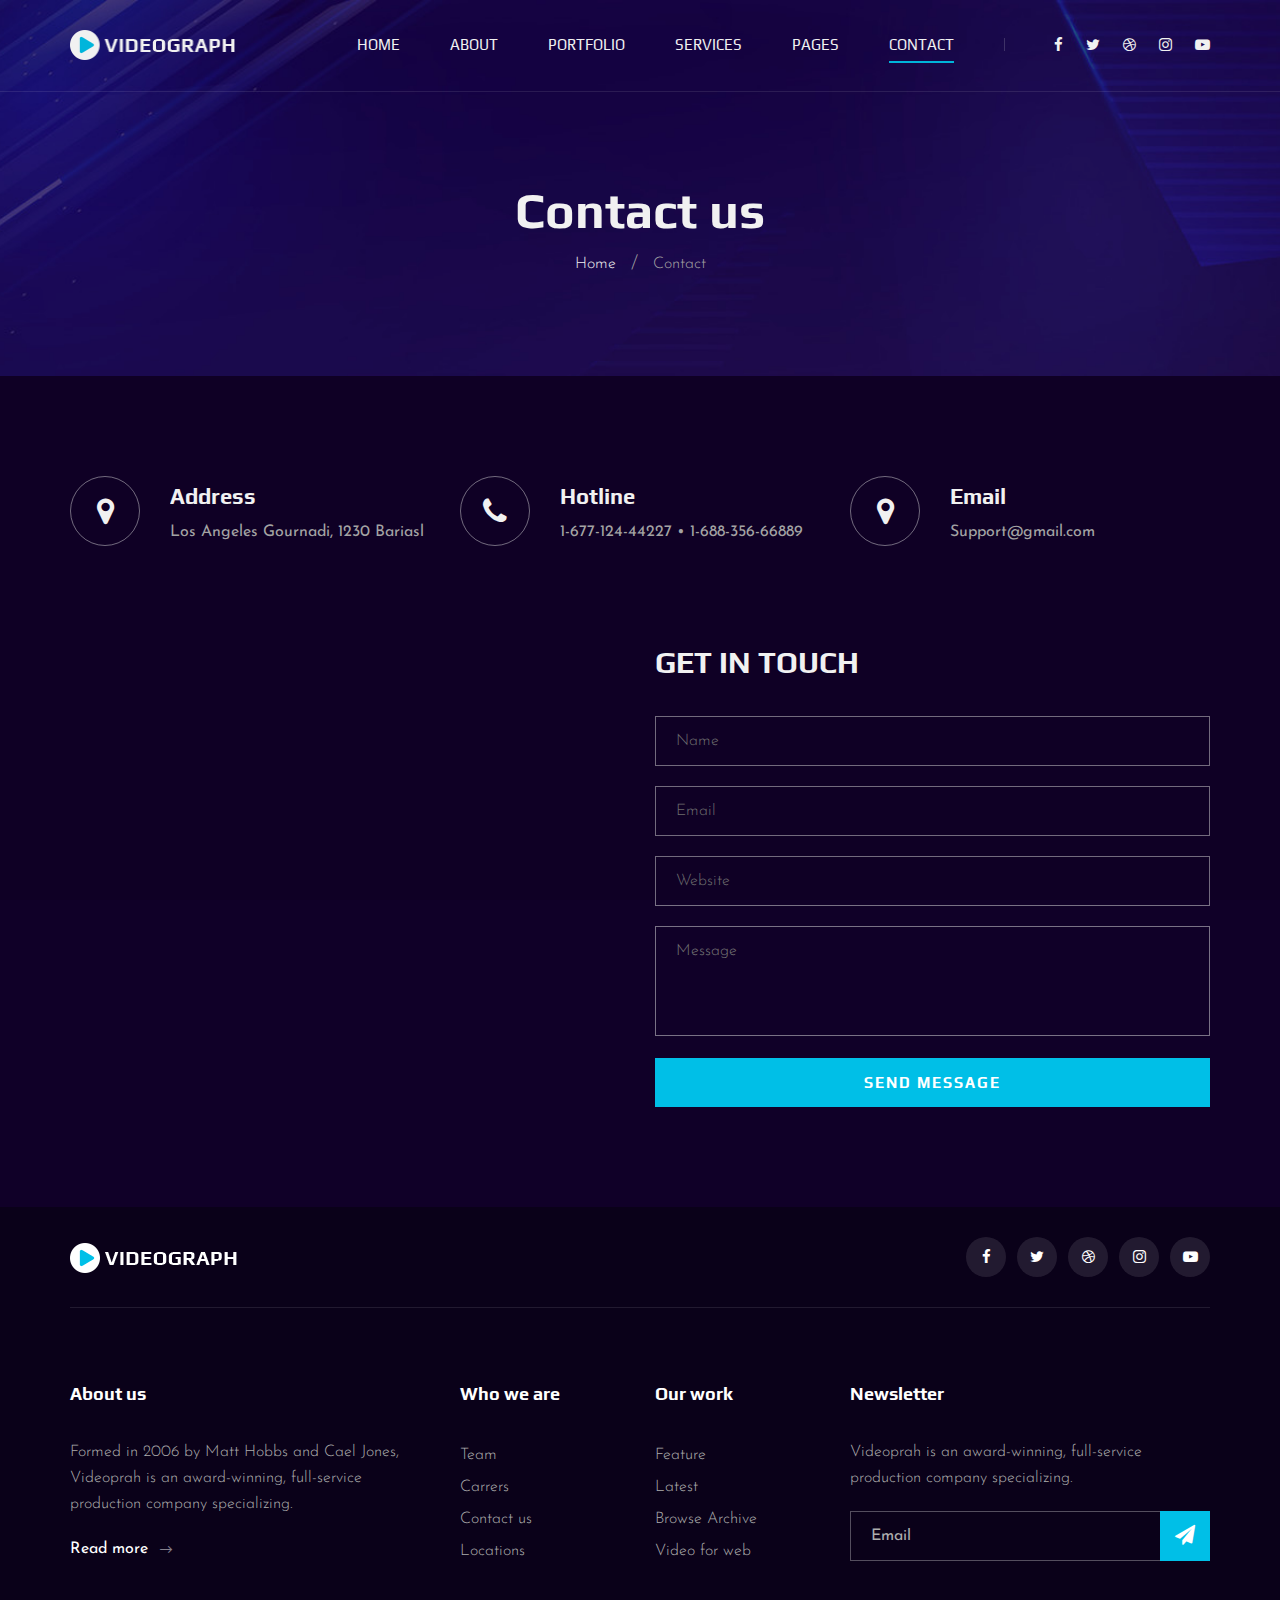
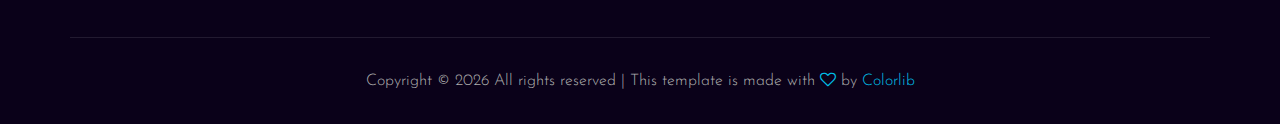
<file: Aptech Project.html>
<!DOCTYPE html>
<html lang="zxx">

<head>
    <meta charset="UTF-8">
    <meta name="description" content="Videograph Template">
    <meta name="keywords" content="Videograph, unica, creative, html">
    <meta name="viewport" content="width=device-width, initial-scale=1.0">
    <meta http-equiv="X-UA-Compatible" content="ie=edge">
    <title>Videograph | Template</title>

    <!-- Google Font -->
    <link href="https://fonts.googleapis.com/css2?family=Play:wght@400;700&display=swap" rel="stylesheet">
    <link href="https://fonts.googleapis.com/css2?family=Josefin+Sans:wght@300;400;500;600;700&display=swap"
        rel="stylesheet">

    <!-- Css Styles -->
    <link rel="stylesheet" href="css/bootstrap.min.css" type="text/css">
    <link rel="stylesheet" href="css/font-awesome.min.css" type="text/css">
    <link rel="stylesheet" href="css/elegant-icons.css" type="text/css">
    <link rel="stylesheet" href="css/owl.carousel.min.css" type="text/css">
    <link rel="stylesheet" href="css/magnific-popup.css" type="text/css">
    <link rel="stylesheet" href="css/slicknav.min.css" type="text/css">
    <link rel="stylesheet" href="css/style.css" type="text/css">
</head>

<body>
    <!-- Page Preloder -->
    <div id="preloder">
        <div class="loader"></div>
    </div>

    <!-- Header Section Begin -->
    <header class="header">
        <div class="container">
            <div class="row">
                <div class="col-lg-2">
                    <div class="header__logo">
                        <a href="./index.html"><img src="img/logo.png" alt=""></a>
                    </div>
                </div>
                <div class="col-lg-10">
                    <div class="header__nav__option">
                        <nav class="header__nav__menu mobile-menu">
                            <ul>
                                <li><a href="./index.html">Home</a></li>
                                <li><a href="./about.html">About</a></li>
                                <li><a href="./portfolio.html">Portfolio</a></li>
                                <li><a href="./services.html">Services</a></li>
                                <li><a href="#">Pages</a>
                                    <ul class="dropdown">
                                        <li><a href="./about.html">About</a></li>
                                        <li><a href="./portfolio.html">Portfolio</a></li>
                                        <li><a href="./blog.html">Blog</a></li>
                                        <li><a href="./blog-details.html">Blog Details</a></li>
                                    </ul>
                                </li>
                                <li class="active"><a href="./contact.html">Contact</a></li>
                            </ul>
                        </nav>
                        <div class="header__nav__social">
                            <a href="#"><i class="fa fa-facebook"></i></a>
                            <a href="#"><i class="fa fa-twitter"></i></a>
                            <a href="#"><i class="fa fa-dribbble"></i></a>
                            <a href="#"><i class="fa fa-instagram"></i></a>
                            <a href="#"><i class="fa fa-youtube-play"></i></a>
                        </div>
                    </div>
                </div>
            </div>
            <div id="mobile-menu-wrap"></div>
        </div>
    </header>
    <!-- Header End -->

    <!-- Breadcrumb Begin -->
    <div class="breadcrumb-option spad set-bg" data-setbg="img/breadcrumb-bg.jpg">
        <div class="container">
            <div class="row">
                <div class="col-lg-12 text-center">
                    <div class="breadcrumb__text">
                        <h2>Contact us</h2>
                        <div class="breadcrumb__links">
                            <a href="#">Home</a>
                            <span>Contact</span>
                        </div>
                    </div>
                </div>
            </div>
        </div>
    </div>
    <!-- Breadcrumb End -->

    <!-- Contact Widget Section Begin -->
    <section class="contact-widget spad">
        <div class="container">
            <div class="row">
                <div class="col-lg-4 col-md-6 col-md-6 col-md-3">
                    <div class="contact__widget__item">
                        <div class="contact__widget__item__icon">
                            <i class="fa fa-map-marker"></i>
                        </div>
                        <div class="contact__widget__item__text">
                            <h4>Address</h4>
                            <p>Los Angeles Gournadi, 1230 Bariasl</p>
                        </div>
                    </div>
                </div>
                <div class="col-lg-4 col-md-6 col-md-6 col-md-3">
                    <div class="contact__widget__item">
                        <div class="contact__widget__item__icon">
                            <i class="fa fa-phone"></i>
                        </div>
                        <div class="contact__widget__item__text">
                            <h4>Hotline</h4>
                            <p>1-677-124-44227 • 1-688-356-66889</p>
                        </div>
                    </div>
                </div>
                <div class="col-lg-4 col-md-6 col-md-6 col-md-3">
                    <div class="contact__widget__item">
                        <div class="contact__widget__item__icon">
                            <i class="fa fa-map-marker"></i>
                        </div>
                        <div class="contact__widget__item__text">
                            <h4>Email</h4>
                            <p>Support@gmail.com</p>
                        </div>
                    </div>
                </div>
            </div>
        </div>
    </section>
    <!-- Contact Widget Section End -->

    <!-- Call To Action Section Begin -->
    <section class="contact spad">
        <div class="container">
            <div class="row">
                <div class="col-lg-6 col-md-6">
                    <div class="contact__map">
                        <iframe
                            src="https://www.google.com/maps/embed?pb=!1m18!1m12!1m3!1d387190.2798902705!2d-74.25986790365917!3d40.697670067823786!2m3!1f0!2f0!3f0!3m2!1i1024!2i768!4f13.1!3m3!1m2!1s0x89c24fa5d33f083b%3A0xc80b8f06e177fe62!2sNew%20York%2C%20NY%2C%20USA!5e0!3m2!1sen!2sbd!4v1596152431947!5m2!1sen!2sbd"
                            height="450" style="border:0;"></iframe>
                    </div>
                </div>
                <div class="col-lg-6 col-md-6">
                    <div class="contact__form">
                        <h3>Get in touch</h3>
                        <form action="#">
                            <input type="text" placeholder="Name">
                            <input type="text" placeholder="Email">
                            <input type="text" placeholder="Website">
                            <textarea placeholder="Message"></textarea>
                            <button type="submit" class="site-btn">Send Message</button>
                        </form>
                    </div>
                </div>
            </div>
        </div>
    </section>
    <!-- Call To Action Section End -->

    <!-- Footer Section Begin -->
    <footer class="footer">
        <div class="container">
            <div class="footer__top">
                <div class="row">
                    <div class="col-lg-6 col-md-6">
                        <div class="footer__top__logo">
                            <a href="#"><img src="img/logo.png" alt=""></a>
                        </div>
                    </div>
                    <div class="col-lg-6 col-md-6">
                        <div class="footer__top__social">
                            <a href="#"><i class="fa fa-facebook"></i></a>
                            <a href="#"><i class="fa fa-twitter"></i></a>
                            <a href="#"><i class="fa fa-dribbble"></i></a>
                            <a href="#"><i class="fa fa-instagram"></i></a>
                            <a href="#"><i class="fa fa-youtube-play"></i></a>
                        </div>
                    </div>
                </div>
            </div>
            <div class="footer__option">
                <div class="row">
                    <div class="col-lg-4 col-md-6">
                        <div class="footer__option__item">
                            <h5>About us</h5>
                            <p>Formed in 2006 by Matt Hobbs and Cael Jones, Videoprah is an award-winning, full-service
                                production company specializing.</p>
                            <a href="#" class="read__more">Read more <span class="arrow_right"></span></a>
                        </div>
                    </div>
                    <div class="col-lg-2 col-md-3">
                        <div class="footer__option__item">
                            <h5>Who we are</h5>
                            <ul>
                                <li><a href="#">Team</a></li>
                                <li><a href="#">Carrers</a></li>
                                <li><a href="#">Contact us</a></li>
                                <li><a href="#">Locations</a></li>
                            </ul>
                        </div>
                    </div>
                    <div class="col-lg-2 col-md-3">
                        <div class="footer__option__item">
                            <h5>Our work</h5>
                            <ul>
                                <li><a href="#">Feature</a></li>
                                <li><a href="#">Latest</a></li>
                                <li><a href="#">Browse Archive</a></li>
                                <li><a href="#">Video for web</a></li>
                            </ul>
                        </div>
                    </div>
                    <div class="col-lg-4 col-md-12">
                        <div class="footer__option__item">
                            <h5>Newsletter</h5>
                            <p>Videoprah is an award-winning, full-service production company specializing.</p>
                            <form action="#">
                                <input type="text" placeholder="Email">
                                <button type="submit"><i class="fa fa-send"></i></button>
                            </form>
                        </div>
                    </div>
                </div>
            </div>
            <div class="footer__copyright">
                <div class="row">
                    <div class="col-lg-12 text-center">
                        <!-- Link back to Colorlib can't be removed. Template is licensed under CC BY 3.0. -->
                        <p class="footer__copyright__text">Copyright &copy;
                            <script>
                                document.write(new Date().getFullYear());
                            </script>
                            All rights reserved | This template is made with <i class="fa fa-heart-o"
                                aria-hidden="true"></i> by <a href="https://colorlib.com" target="_blank">Colorlib</a>
                        </p>
                        <!-- Link back to Colorlib can't be removed. Template is licensed under CC BY 3.0. -->
                    </div>
                </div>
            </div>
        </div>
    </footer>
    <!-- Footer Section End -->

    <!-- Js Plugins -->
    <script src="js/jquery-3.3.1.min.js"></script>
    <script src="js/bootstrap.min.js"></script>
    <script src="js/jquery.magnific-popup.min.js"></script>
    <script src="js/mixitup.min.js"></script>
    <script src="js/masonry.pkgd.min.js"></script>
    <script src="js/jquery.slicknav.js"></script>
    <script src="js/owl.carousel.min.js"></script>
    <script src="js/main.js"></script>
</body>

</html>
</file>
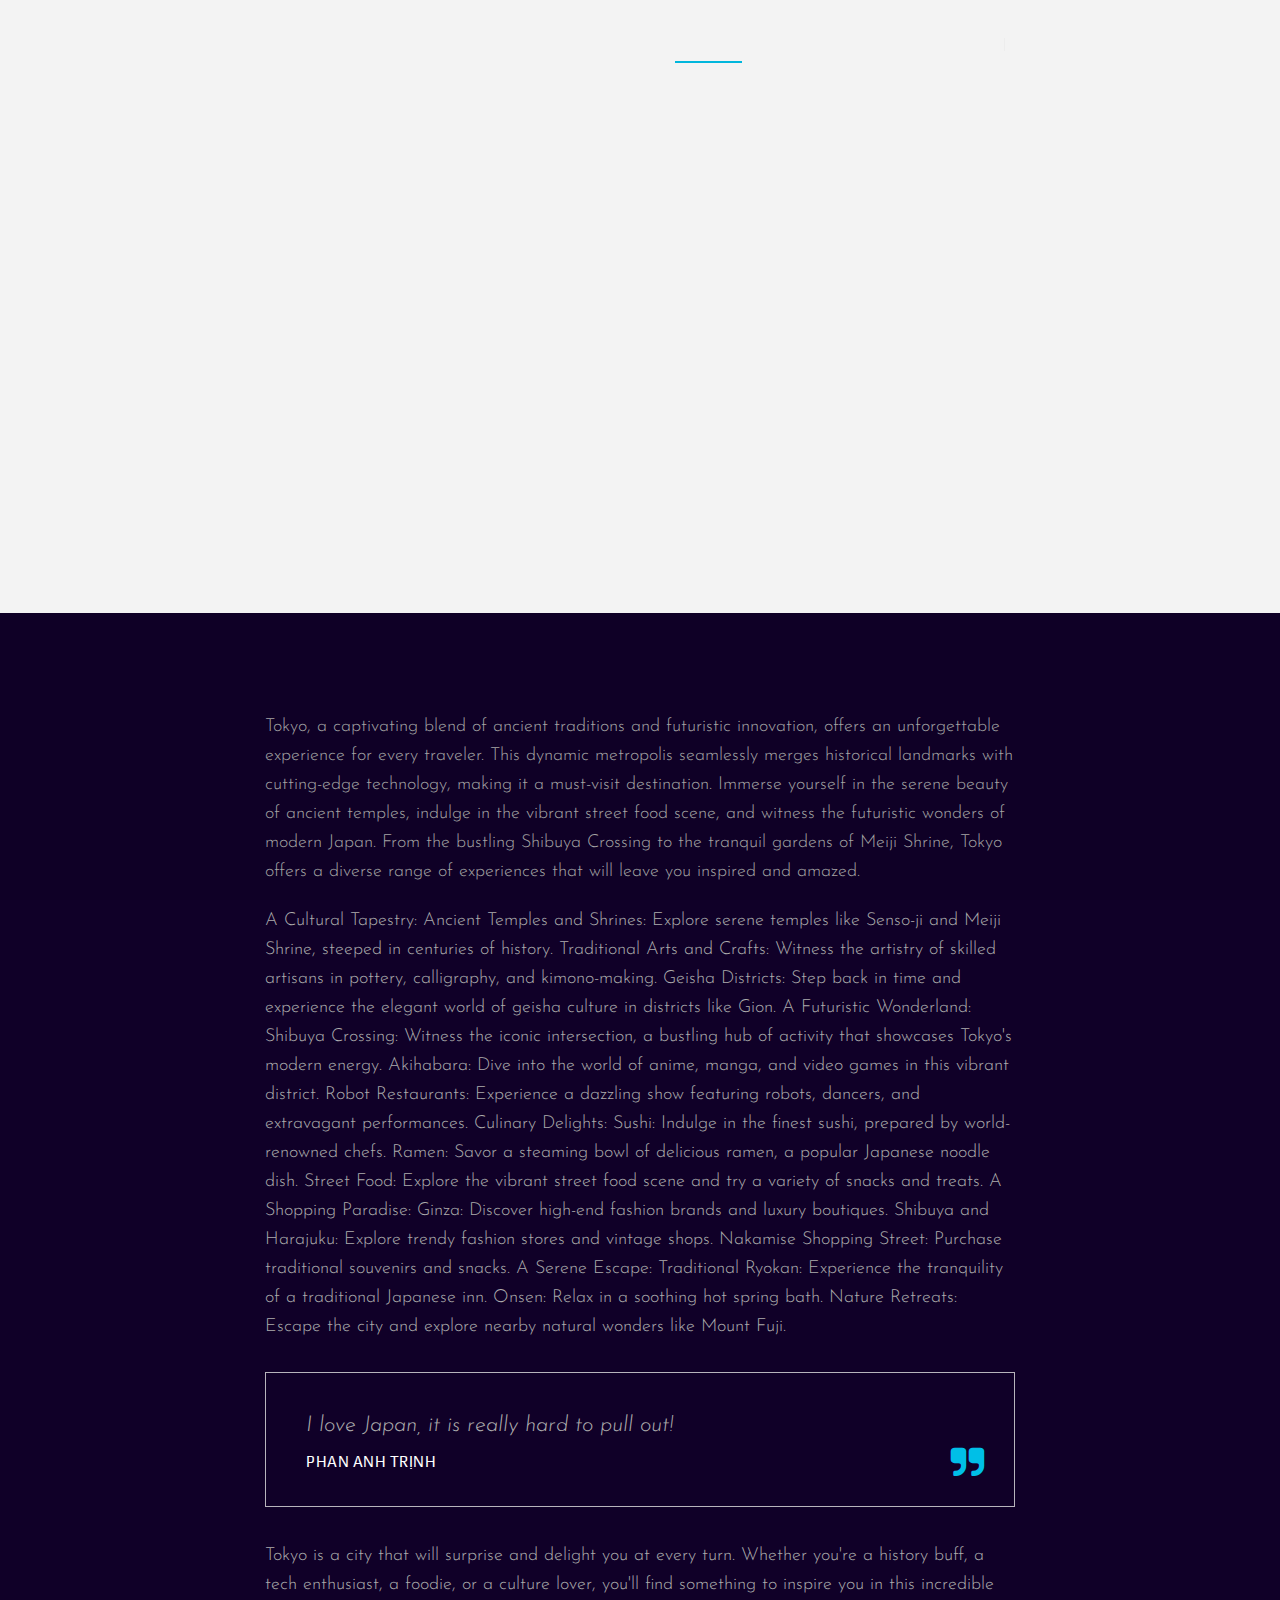
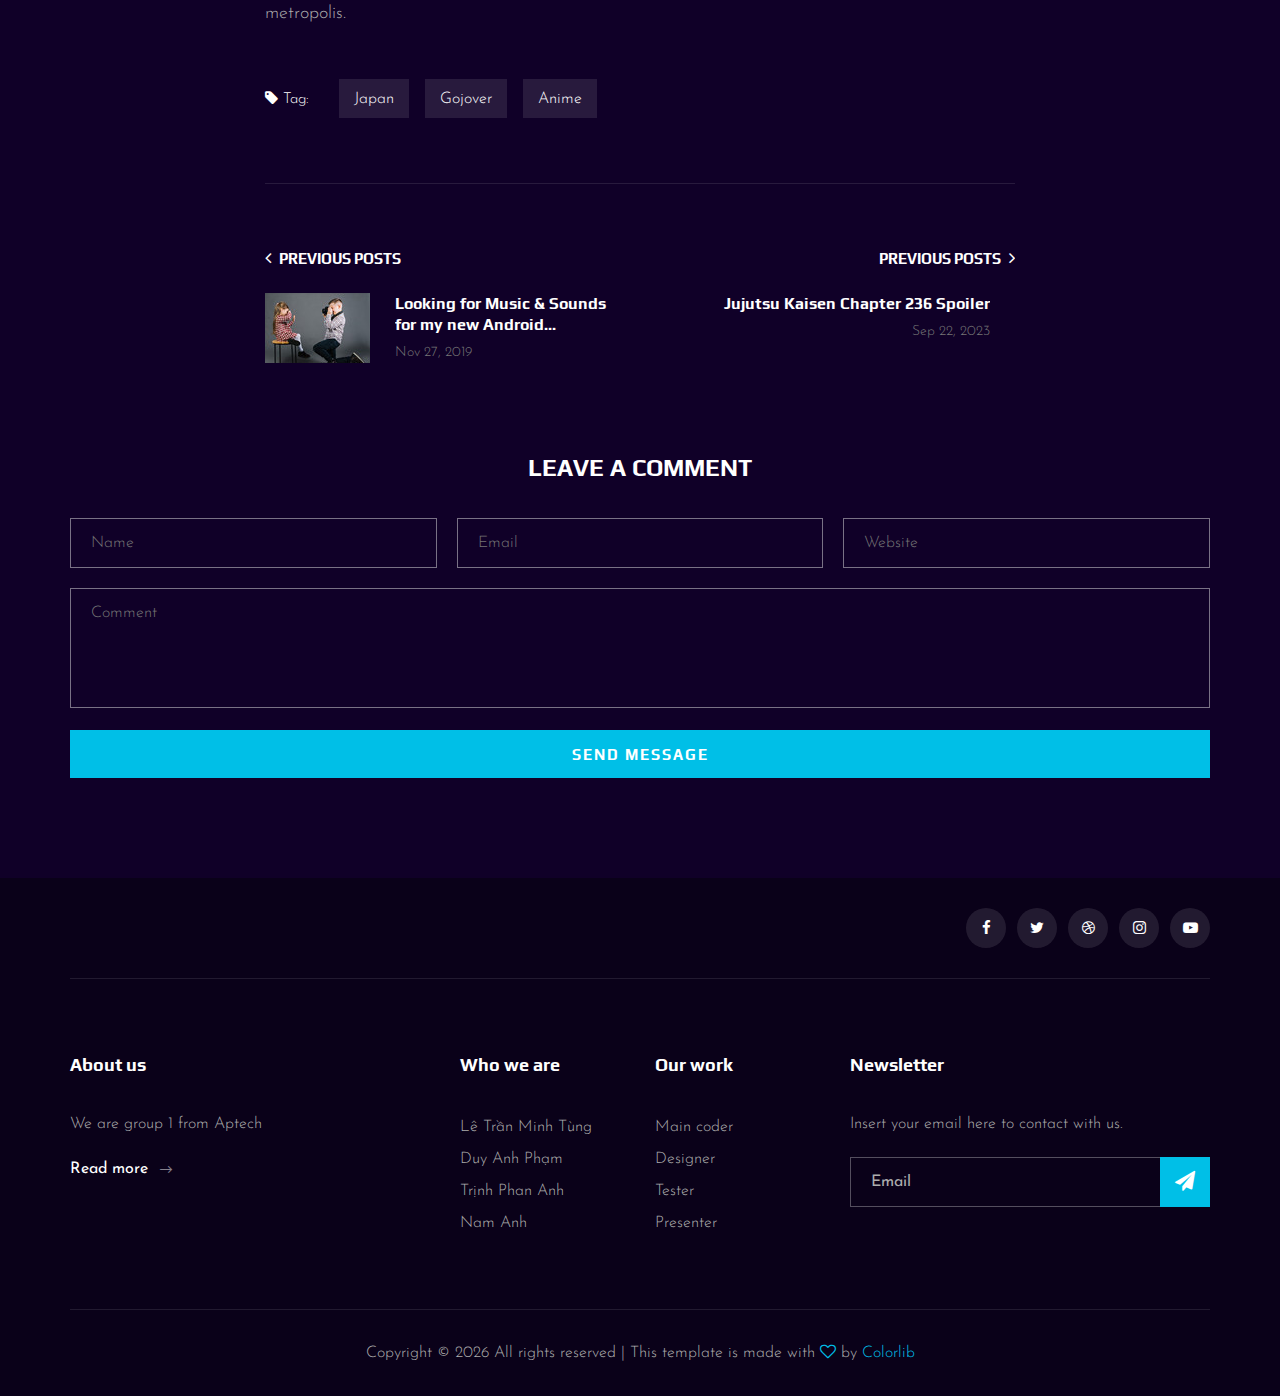
<file: blog-details.html>
<!DOCTYPE html>
<html lang="zxx">

<head>
    <meta charset="UTF-8">
    <meta name="description" content="Videograph Template">
    <meta name="keywords" content="Videograph, unica, creative, html">
    <meta name="viewport" content="width=device-width, initial-scale=1.0">
    <meta http-equiv="X-UA-Compatible" content="ie=edge">
    <title>Videograph | Template</title>

    <!-- Google Font -->
    <link href="https://fonts.googleapis.com/css2?family=Play:wght@400;700&display=swap" rel="stylesheet">
    <link href="https://fonts.googleapis.com/css2?family=Josefin+Sans:wght@300;400;500;600;700&display=swap"
        rel="stylesheet">

    <!-- Css Styles -->
    <link rel="stylesheet" href="css/bootstrap.min.css" type="text/css">
    <link rel="stylesheet" href="css/font-awesome.min.css" type="text/css">
    <link rel="stylesheet" href="css/elegant-icons.css" type="text/css">
    <link rel="stylesheet" href="css/owl.carousel.min.css" type="text/css">
    <link rel="stylesheet" href="css/magnific-popup.css" type="text/css">
    <link rel="stylesheet" href="css/slicknav.min.css" type="text/css">
    <link rel="stylesheet" href="css/style.css" type="text/css">
</head>

<body>
    <!-- Page Preloder -->
    <div id="preloder">
        <div class="loader"></div>
    </div>

    <!-- Header Section Begin -->
    <header class="header">
        <div class="container">
            <div class="row">
                <div class="col-lg-2">
                    <div class="header__logo">
                    </div>
                </div>
                <div class="col-lg-10">
                    <div class="header__nav__option">
                        <nav class="header__nav__menu mobile-menu">
                            <ul>
                                <li><a href="./index.html">Home</a></li>
                                <li><a href="./portfolio.html">Portfolio</a></li>
                                <li class="active"><a href="./services.html">Services</a></li>
                                <li><a href="#">Pages</a>
                                    <ul class="dropdown">
                                        <li><a href="./portfolio.html">Portfolio</a></li>
                                        <li><a href="./blog.html">Blog</a></li>
                                        <li><a href="./blog-details.html">Blog Details</a></li>
                                    </ul>
                                </li>
                                <li><a href="./contact.html">Contact</a></li>
                            </ul>
                        </nav>
                        <div class="header__nav__social">
                            <a href="#"><i class="fa fa-facebook"></i></a>
                            <a href="#"><i class="fa fa-twitter"></i></a>
                            <a href="#"><i class="fa fa-dribbble"></i></a>
                            <a href="#"><i class="fa fa-instagram"></i></a>
                            <a href="#"><i class="fa fa-youtube-play"></i></a>
                        </div>
                    </div>
                </div>
            </div>
            <div id="mobile-menu-wrap"></div>
        </div>
    </header>
    <!-- Header End -->

    <!-- Blog Details Hero Begin -->
    <section class="blog-hero spad set-bg" data-setbg="https://plus.unsplash.com/premium_photo-1666700698920-d2d2bba589f8?fm=jpg&q=60&w=3000&ixlib=rb-4.0.3&ixid=M3wxMjA3fDB8MHxzZWFyY2h8MXx8dG9reW8lMjBuaWdodHxlbnwwfHwwfHx8MA%3D%3D">
        <div class="container">
            <div class="row d-flex justify-content-center">
                <div class="col-lg-8">
                    <div class="blog__hero__text">
                        <h2>WHY WE SHOULD VISIT JAPAN?</h2>
                        <ul>
                            <li>by <span>Lê Trần Minh Tùng</span></li>

                        </ul>
                    </div>
                </div>
            </div>
        </div>
    </section>
    <!-- Blog Details Hero End -->

    <!-- Blog Details Section Begin -->
    <div class="blog-details spad">
        <div class="container">
            <div class="row d-flex justify-content-center">
                <div class="col-lg-8">
                    <div class="blog__details__content">
                        <div class="blog__details__text">
                            <p>Tokyo, a captivating blend of ancient traditions and futuristic innovation, offers an unforgettable experience for every traveler. This dynamic metropolis seamlessly merges historical landmarks with cutting-edge technology, making it a must-visit destination. Immerse yourself in the serene beauty of ancient temples, indulge in the vibrant street food scene, and witness the futuristic wonders of modern Japan. From the bustling Shibuya Crossing to the tranquil gardens of Meiji Shrine, Tokyo offers a diverse range of experiences that will leave you inspired and amazed.</p>
                            <p>A Cultural Tapestry:

                                Ancient Temples and Shrines: Explore serene temples like Senso-ji and Meiji Shrine, steeped in centuries of history.
                                Traditional Arts and Crafts: Witness the artistry of skilled artisans in pottery, calligraphy, and kimono-making.
                                Geisha Districts: Step back in time and experience the elegant world of geisha culture in districts like Gion.
                                A Futuristic Wonderland:
                                
                                Shibuya Crossing: Witness the iconic intersection, a bustling hub of activity that showcases Tokyo's modern energy.
                                Akihabara: Dive into the world of anime, manga, and video games in this vibrant district.
                                Robot Restaurants: Experience a dazzling show featuring robots, dancers, and extravagant performances.
                                Culinary Delights:
                                
                                Sushi: Indulge in the finest sushi, prepared by world-renowned chefs.
                                Ramen: Savor a steaming bowl of delicious ramen, a popular Japanese noodle dish.
                                Street Food: Explore the vibrant street food scene and try a variety of snacks and treats.
                                A Shopping Paradise:
                                
                                Ginza: Discover high-end fashion brands and luxury boutiques.
                                Shibuya and Harajuku: Explore trendy fashion stores and vintage shops.
                                Nakamise Shopping Street: Purchase traditional souvenirs and snacks.
                                A Serene Escape:
                                
                                Traditional Ryokan: Experience the tranquility of a traditional Japanese inn.
                                Onsen: Relax in a soothing hot spring bath.
                                Nature Retreats: Escape the city and explore nearby natural wonders like Mount Fuji.</p>
                        </div>
                        <div class="blog__details__quote">
                            <p>I love Japan, it is really hard to pull out!</p>
                            <h6>Phan Anh Trịnh</h6>
                            <i class="fa fa-quote-right"></i>
                        </div>
                        <div class="blog__details__desc">
                            <p>Tokyo is a city that will surprise and delight you at every turn. Whether you're a history buff, a tech enthusiast, a foodie, or a culture lover, you'll find something to inspire you in this incredible metropolis.</p>
                           
                        </div>
                        <div class="blog__details__tags">
                            <span><i class="fa fa-tag"></i> Tag:</span>
                            <a href="#">Japan</a>
                            <a href="#">Gojover</a>
                            <a href="#">Anime</a>
                        </div>
                        <div class="blog__details__option">
                            <div class="row">
                                <div class="col-lg-6 col-md-6 col-sm-6">
                                    <a href="#" class="blog__details__option__item">
                                        <h5><i class="fa fa-angle-left"></i> Previous posts</h5>
                                        <div class="blog__details__option__item__img">
                                            <img src="img/blog/prev.jpg" alt="">
                                        </div>
                                        <div class="blog__details__option__item__text">
                                            <h6>Looking for Music & Sounds for my new Android...</h6>
                                            <span>Nov 27, 2019</span>
                                        </div>
                                    </a>
                                </div>
                                <div class="col-lg-6 col-md-6 col-sm-6">
                                    <a href="#" class="blog__details__option__item blog__details__option__item--right">
                                        <h5>Previous posts <i class="fa fa-angle-right"></i></h5>
                                        <div class="blog__details__option__item__img">
                                        </div>
                                        <div class="blog__details__option__item__text">
                                            <h6>Jujutsu Kaisen Chapter 236 Spoiler</h6>
                                            <span>Sep 22, 2023</span>
                                        </div>
                                    </a>
                                </div>
                            </div>
                        </div>
                        <div class="blog__details__recent">
                            
                                    </div>
                                </div>
                            </div>
                        </div>
                        <div class="blog__details__comment">
                            <h4>Leave a comment</h4>
                            <form action="#">
                                <div class="input__list">
                                    <input type="text" placeholder="Name">
                                    <input type="text" placeholder="Email">
                                    <input type="text" placeholder="Website">
                                </div>
                                <textarea placeholder="Comment"></textarea>
                                <button type="submit" class="site-btn">Send Message</button>
                            </form>
                        </div>
                    </div>
                </div>
            </div>
        </div>
    </div>
    <!-- Blog Details Section End -->

   <!-- Footer Section Begin -->
   <footer class="footer">
    <div class="container">
        <div class="footer__top">
            <div class="row">
                <div class="col-lg-6 col-md-6">
                    <div class="footer__top__logo">
                    </div>
                </div>
                <div class="col-lg-6 col-md-6">
                    <div class="footer__top__social">
                        <a href="#"><i class="fa fa-facebook"></i></a>
                        <a href="#"><i class="fa fa-twitter"></i></a>
                        <a href="#"><i class="fa fa-dribbble"></i></a>
                        <a href="#"><i class="fa fa-instagram"></i></a>
                        <a href="#"><i class="fa fa-youtube-play"></i></a>
                    </div>
                </div>
            </div>
        </div>
        <div class="footer__option">
            <div class="row">
                <div class="col-lg-4 col-md-6 col-sm-6">
                    <div class="footer__option__item">
                        <h5>About us</h5>
                        <p>We are group 1 from Aptech</p>
                        <a href="#" class="read__more">Read more <span class="arrow_right"></span></a>
                    </div>
                </div>
                <div class="col-lg-2 col-md-3 col-sm-3">
                    <div class="footer__option__item">
                        <h5>Who we are</h5>
                        <ul>
                            <li><a href="#">Lê Trần Minh Tùng</a></li>
                            <li><a href="#">Duy Anh Phạm</a></li>
                            <li><a href="#">Trịnh Phan Anh</a></li>
                            <li><a href="#">Nam Anh</a></li>
                        </ul>
                    </div>
                </div>
                <div class="col-lg-2 col-md-3 col-sm-3">
                    <div class="footer__option__item">
                        <h5>Our work</h5>
                        <ul>
                            <li><a href="#">Main coder</a></li>
                            <li><a href="#">Designer</a></li>
                            <li><a href="#">Tester</a></li>
                            <li><a href="#">Presenter</a></li>
                        </ul>
                    </div>
                </div>
                <div class="col-lg-4 col-md-12">
                    <div class="footer__option__item">
                        <h5>Newsletter</h5>
                        <p>Insert your email here to contact with us.</p>
                        <form action="#">
                            <input type="text" placeholder="Email">
                            <button type="submit"><i class="fa fa-send"></i></button>
                        </form>
                    </div>
                </div>
            </div>
        </div>
        <div class="footer__copyright">
            <div class="row">
                <div class="col-lg-12 text-center">
                    <!-- Link back to Colorlib can't be removed. Template is licensed under CC BY 3.0. -->
                    <p class="footer__copyright__text">Copyright &copy;
                        <script>
                            document.write(new Date().getFullYear());
                        </script>
                        All rights reserved | This template is made with <i class="fa fa-heart-o"
                            aria-hidden="true"></i> by <a href="https://col-orlib.com" target="_blank">Colorlib</a>
                    </p>
                    <!-- Link back to Colorlib can't be removed. Template is licensed under CC BY 3.0. -->
                </div>
            </div>
        </div>
    </div>
</footer>
<!-- Footer Section End -->

<!-- Js Plugins -->
<script src="js/jquery-3.3.1.min.js"></script>
<script src="js/bootstrap.min.js"></script>
<script src="js/jquery.magnific-popup.min.js"></script>
<script src="js/mixitup.min.js"></script>
<script src="js/masonry.pkgd.min.js"></script>
<script src="js/jquery.slicknav.js"></script>
<script src="js/owl.carousel.min.js"></script>
<script src="js/main.js"></script>
</body>

</html>
</file>
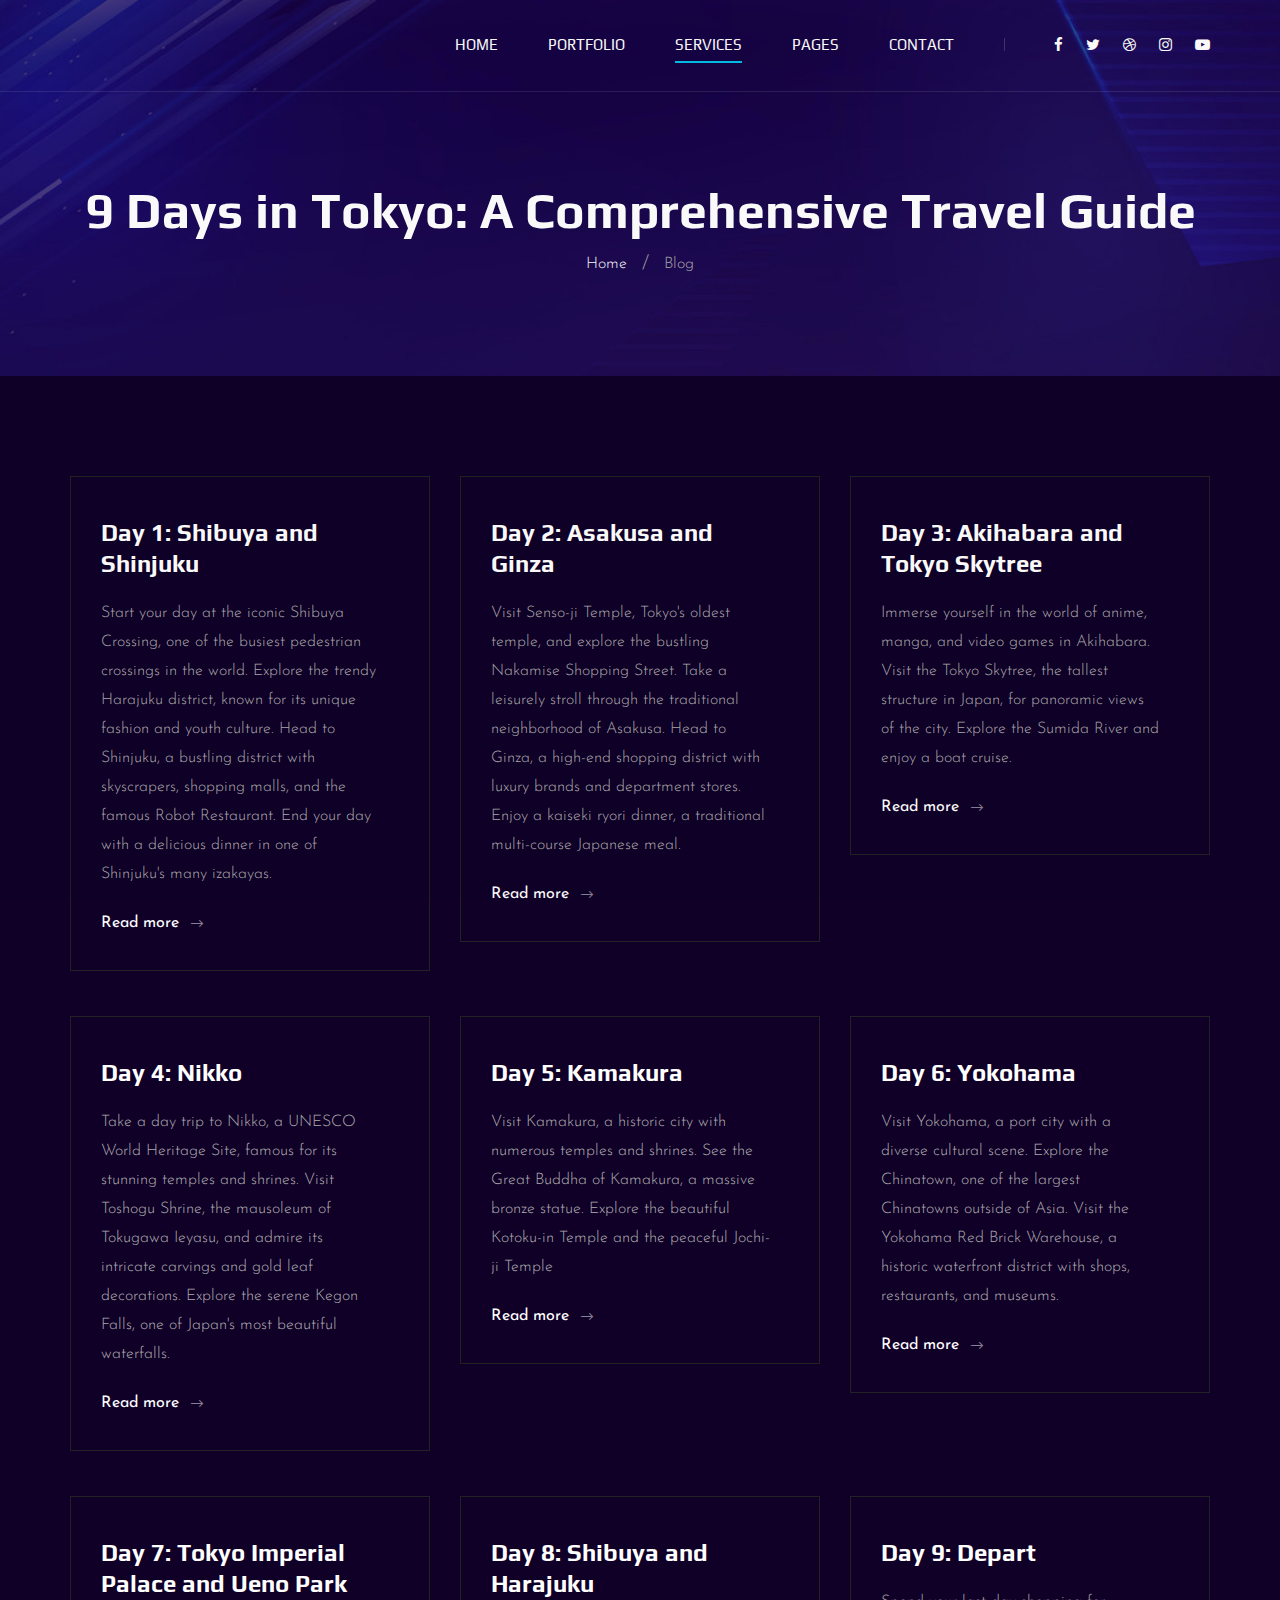
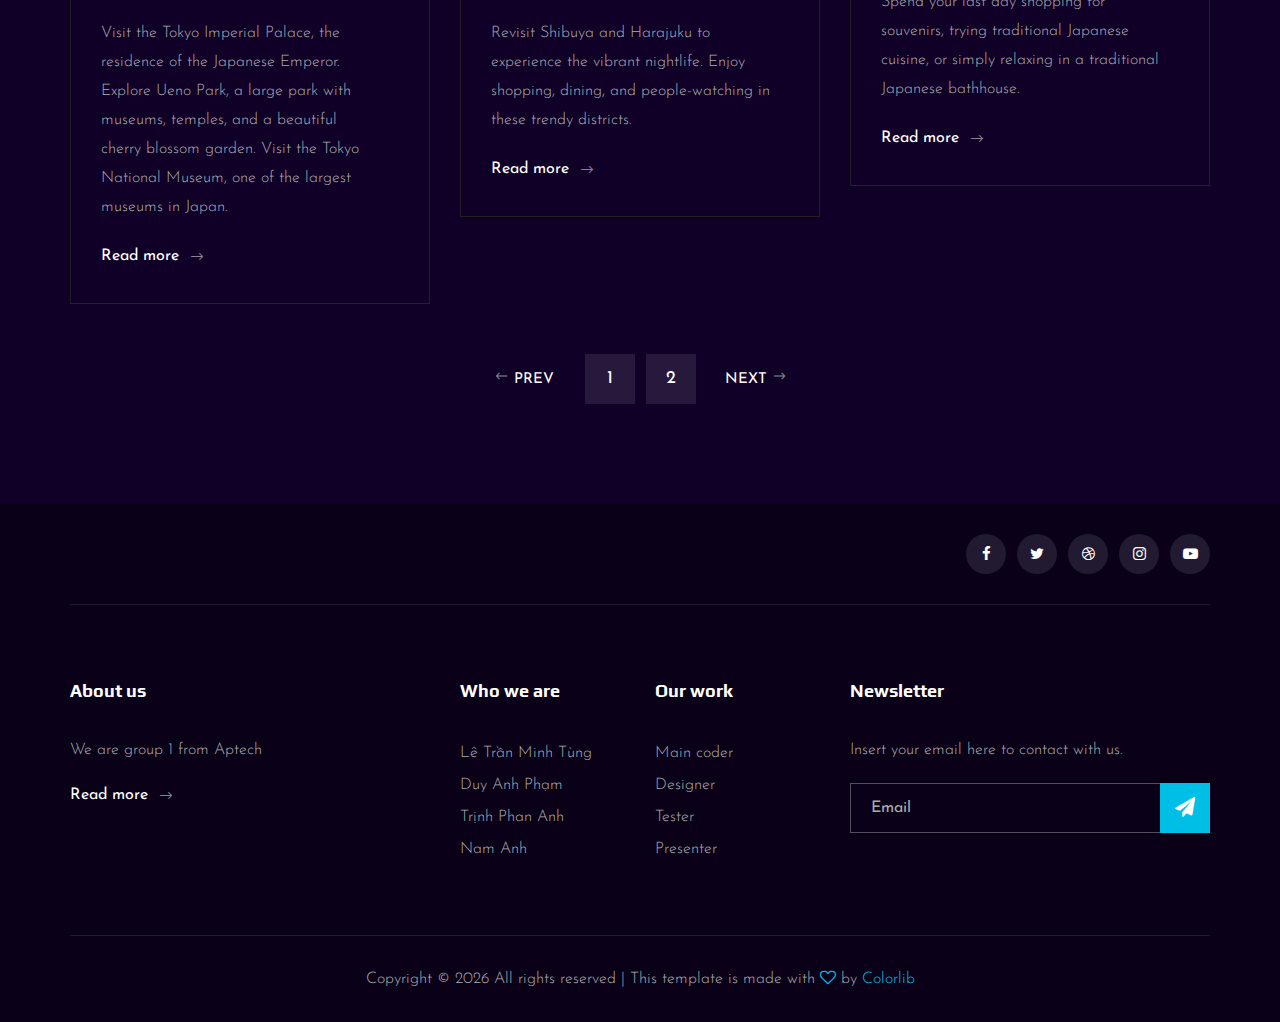
<file: blog.html>
<!DOCTYPE html>
<html lang="zxx">

<head>
    <meta charset="UTF-8">
    <meta name="description" content="Videograph Template">
    <meta name="keywords" content="Videograph, unica, creative, html">
    <meta name="viewport" content="width=device-width, initial-scale=1.0">
    <meta http-equiv="X-UA-Compatible" content="ie=edge">
    <title>Videograph | Template</title>

    <!-- Google Font -->
    <link href="https://fonts.googleapis.com/css2?family=Play:wght@400;700&display=swap" rel="stylesheet">
    <link href="https://fonts.googleapis.com/css2?family=Josefin+Sans:wght@300;400;500;600;700&display=swap"
        rel="stylesheet">

    <!-- Css Styles -->
    <link rel="stylesheet" href="css/bootstrap.min.css" type="text/css">
    <link rel="stylesheet" href="css/font-awesome.min.css" type="text/css">
    <link rel="stylesheet" href="css/elegant-icons.css" type="text/css">
    <link rel="stylesheet" href="css/owl.carousel.min.css" type="text/css">
    <link rel="stylesheet" href="css/magnific-popup.css" type="text/css">
    <link rel="stylesheet" href="css/slicknav.min.css" type="text/css">
    <link rel="stylesheet" href="css/style.css" type="text/css">
</head>

<body>
    <!-- Page Preloder -->
    <div id="preloder">
        <div class="loader"></div>
    </div>

    <!-- Header Section Begin -->
    <header class="header">
        <div class="container">
            <div class="row">
                <div class="col-lg-2">
                    <div class="header__logo">
                    </div>
                </div>
                <div class="col-lg-10">
                    <div class="header__nav__option">
                        <nav class="header__nav__menu mobile-menu">
                            <ul>
                                <li><a href="./index.html">Home</a></li>
                                <li><a href="./portfolio.html">Portfolio</a></li>
                                <li class="active"><a href="./services.html">Services</a></li>
                                <li><a href="#">Pages</a>
                                    <ul class="dropdown">
                                        <li><a href="./portfolio.html">Portfolio</a></li>
                                        <li><a href="./blog.html">Blog</a></li>
                                        <li><a href="./blog-details.html">Blog Details</a></li>
                                    </ul>
                                </li>
                                <li><a href="./contact.html">Contact</a></li>
                            </ul>
                        </nav>
                        <div class="header__nav__social">
                            <a href="#"><i class="fa fa-facebook"></i></a>
                            <a href="#"><i class="fa fa-twitter"></i></a>
                            <a href="#"><i class="fa fa-dribbble"></i></a>
                            <a href="#"><i class="fa fa-instagram"></i></a>
                            <a href="#"><i class="fa fa-youtube-play"></i></a>
                        </div>
                    </div>
                </div>
            </div>
            <div id="mobile-menu-wrap"></div>
        </div>
    </header>
    <!-- Header End -->

    <!-- Breadcrumb Begin -->
    <div class="breadcrumb-option spad set-bg" data-setbg="img/breadcrumb-bg.jpg">
        <div class="container">
            <div class="row">
                <div class="col-lg-12 text-center">
                    <div class="breadcrumb__text">
                        <h2>9 Days in Tokyo: A Comprehensive Travel Guide</h2>
                        <div class="breadcrumb__links">
                            <a href="#">Home</a>
                            <span>Blog</span>
                        </div>
                    </div>
                </div>
            </div>
        </div>
    </div>
    <!-- Breadcrumb End -->

    <!-- Blog Section Begin -->
    <section class="blog spad">
        <div class="container">
            <div class="row">
                <div class="col-lg-4 col-md-6 col-sm-6">
                    <div class="blog__item">
                        <h4>Day 1: Shibuya and Shinjuku</h4>
                        <ul>
                            
                        </ul>
                        <p>Start your day at the iconic Shibuya Crossing, one of the busiest pedestrian crossings in the world.
                            Explore the trendy Harajuku district, known for its unique fashion and youth culture.
                            Head to Shinjuku, a bustling district with skyscrapers, shopping malls, and the famous Robot Restaurant.
                            End your day with a delicious dinner in one of Shinjuku's many izakayas.</p>
                        <a href="#">Read more <span class="arrow_right"></span></a>
                    </div>
                </div>
                <div class="col-lg-4 col-md-6 col-sm-6">
                    <div class="blog__item">
                        <h4>Day 2: Asakusa and Ginza</h4>
                        <ul>
                           
                        </ul>
                        <p>Visit Senso-ji Temple, Tokyo's oldest temple, and explore the bustling Nakamise Shopping Street.
                            Take a leisurely stroll through the traditional neighborhood of Asakusa.
                            Head to Ginza, a high-end shopping district with luxury brands and department stores.
                            Enjoy a kaiseki ryori dinner, a traditional multi-course Japanese meal.</p>
                        <a href="#">Read more <span class="arrow_right"></span></a>
                    </div>
                </div>
                <div class="col-lg-4 col-md-6 col-sm-6">
                    <div class="blog__item">
                        <h4>Day 3: Akihabara and Tokyo Skytree</h4>
                        <ul>
                            
                        </ul>
                        <p>Immerse yourself in the world of anime, manga, and video games in Akihabara.
                            Visit the Tokyo Skytree, the tallest structure in Japan, for panoramic views of the city.
                            Explore the Sumida River and enjoy a boat cruise.</p>
                        <a href="#">Read more <span class="arrow_right"></span></a>
                    </div>
                </div>
                <div class="col-lg-4 col-md-6 col-sm-6">
                    <div class="blog__item">
                        <h4>Day 4: Nikko</h4>
                        <ul>
                           
                        </ul>
                        <p>Take a day trip to Nikko, a UNESCO World Heritage Site, famous for its stunning temples and shrines.
                            Visit Toshogu Shrine, the mausoleum of Tokugawa Ieyasu, and admire its intricate carvings and gold leaf decorations.
                            Explore the serene Kegon Falls, one of Japan's most beautiful waterfalls.</p>
                        <a href="#">Read more <span class="arrow_right"></span></a>
                    </div>
                </div>
                <div class="col-lg-4 col-md-6 col-sm-6">
                    <div class="blog__item">
                        <h4>Day 5: Kamakura</h4>
                        <ul>
                         
                        </ul>
                        <p>Visit Kamakura, a historic city with numerous temples and shrines.
                            See the Great Buddha of Kamakura, a massive bronze statue.
                            Explore the beautiful Kotoku-in Temple and the peaceful Jochi-ji Temple</p>
                        <a href="#">Read more <span class="arrow_right"></span></a>
                    </div>
                </div>
                <div class="col-lg-4 col-md-6 col-sm-6">
                    <div class="blog__item">
                        <h4>Day 6: Yokohama</h4>
                        <ul>
                           
                        </ul>
                        <p>Visit Yokohama, a port city with a diverse cultural scene.
                            Explore the Chinatown, one of the largest Chinatowns outside of Asia.
                            Visit the Yokohama Red Brick Warehouse, a historic waterfront district with shops, restaurants, and museums.</p>
                        <a href="#">Read more <span class="arrow_right"></span></a>
                    </div>
                </div>
                <div class="col-lg-4 col-md-6 col-sm-6">
                    <div class="blog__item">
                        <h4>Day 7: Tokyo Imperial Palace and Ueno Park</h4>
                        <ul>
                           
                        </ul>
                        <p>Visit the Tokyo Imperial Palace, the residence of the Japanese Emperor.
                            Explore Ueno Park, a large park with museums, temples, and a beautiful cherry blossom garden.
                            Visit the Tokyo National Museum, one of the largest museums in Japan.</p>
                        <a href="#">Read more <span class="arrow_right"></span></a>
                    </div>
                </div>
                <div class="col-lg-4 col-md-6 col-sm-6">
                    <div class="blog__item">
                        <h4>Day 8: Shibuya and Harajuku</h4>
                        <ul>
                            
                        </ul>
                        <p>Revisit Shibuya and Harajuku to experience the vibrant nightlife.
                            Enjoy shopping, dining, and people-watching in these trendy districts.</p>
                        <a href="#">Read more <span class="arrow_right"></span></a>
                    </div>
                </div>
                <div class="col-lg-4 col-md-6 col-sm-6">
                    <div class="blog__item">
                        <h4>Day 9: Depart</h4>
                        <ul>
                           
                        </ul>
                        <p>Spend your last day shopping for souvenirs, trying traditional Japanese cuisine, or simply relaxing in a traditional Japanese bathhouse.</p>
                        <a href="#">Read more <span class="arrow_right"></span></a>
                    </div>
                </div>
            </div>
            <div class="row">
                <div class="col-lg-12">
                    <div class="pagination__option blog__pagi">
                        <a href="#" class="arrow__pagination left__arrow"><span class="arrow_left"></span> Prev</a>
                        <a href="#" class="number__pagination">1</a>
                        <a href="#" class="number__pagination">2</a>
                        <a href="#" class="arrow__pagination right__arrow">Next <span class="arrow_right"></span></a>
                    </div>
                </div>
            </div>
        </div>
    </section>
    <!-- Blog Section End -->

   <!-- Footer Section Begin -->
   <footer class="footer">
    <div class="container">
        <div class="footer__top">
            <div class="row">
                <div class="col-lg-6 col-md-6">
                    <div class="footer__top__logo">
                    </div>
                </div>
                <div class="col-lg-6 col-md-6">
                    <div class="footer__top__social">
                        <a href="#"><i class="fa fa-facebook"></i></a>
                        <a href="#"><i class="fa fa-twitter"></i></a>
                        <a href="#"><i class="fa fa-dribbble"></i></a>
                        <a href="#"><i class="fa fa-instagram"></i></a>
                        <a href="#"><i class="fa fa-youtube-play"></i></a>
                    </div>
                </div>
            </div>
        </div>
        <div class="footer__option">
            <div class="row">
                <div class="col-lg-4 col-md-6 col-sm-6">
                    <div class="footer__option__item">
                        <h5>About us</h5>
                        <p>We are group 1 from Aptech</p>
                        <a href="#" class="read__more">Read more <span class="arrow_right"></span></a>
                    </div>
                </div>
                <div class="col-lg-2 col-md-3 col-sm-3">
                    <div class="footer__option__item">
                        <h5>Who we are</h5>
                        <ul>
                            <li><a href="#">Lê Trần Minh Tùng</a></li>
                            <li><a href="#">Duy Anh Phạm</a></li>
                            <li><a href="#">Trịnh Phan Anh</a></li>
                            <li><a href="#">Nam Anh</a></li>
                        </ul>
                    </div>
                </div>
                <div class="col-lg-2 col-md-3 col-sm-3">
                    <div class="footer__option__item">
                        <h5>Our work</h5>
                        <ul>
                            <li><a href="#">Main coder</a></li>
                            <li><a href="#">Designer</a></li>
                            <li><a href="#">Tester</a></li>
                            <li><a href="#">Presenter</a></li>
                        </ul>
                    </div>
                </div>
                <div class="col-lg-4 col-md-12">
                    <div class="footer__option__item">
                        <h5>Newsletter</h5>
                        <p>Insert your email here to contact with us.</p>
                        <form action="#">
                            <input type="text" placeholder="Email">
                            <button type="submit"><i class="fa fa-send"></i></button>
                        </form>
                    </div>
                </div>
            </div>
        </div>
        <div class="footer__copyright">
            <div class="row">
                <div class="col-lg-12 text-center">
                    <!-- Link back to Colorlib can't be removed. Template is licensed under CC BY 3.0. -->
                    <p class="footer__copyright__text">Copyright &copy;
                        <script>
                            document.write(new Date().getFullYear());
                        </script>
                        All rights reserved | This template is made with <i class="fa fa-heart-o"
                            aria-hidden="true"></i> by <a href="https://col-orlib.com" target="_blank">Colorlib</a>
                    </p>
                    <!-- Link back to Colorlib can't be removed. Template is licensed under CC BY 3.0. -->
                </div>
            </div>
        </div>
    </div>
</footer>
<!-- Footer Section End -->

<!-- Js Plugins -->
<script src="js/jquery-3.3.1.min.js"></script>
<script src="js/bootstrap.min.js"></script>
<script src="js/jquery.magnific-popup.min.js"></script>
<script src="js/mixitup.min.js"></script>
<script src="js/masonry.pkgd.min.js"></script>
<script src="js/jquery.slicknav.js"></script>
<script src="js/owl.carousel.min.js"></script>
<script src="js/main.js"></script>
</body>

</html>
</file>
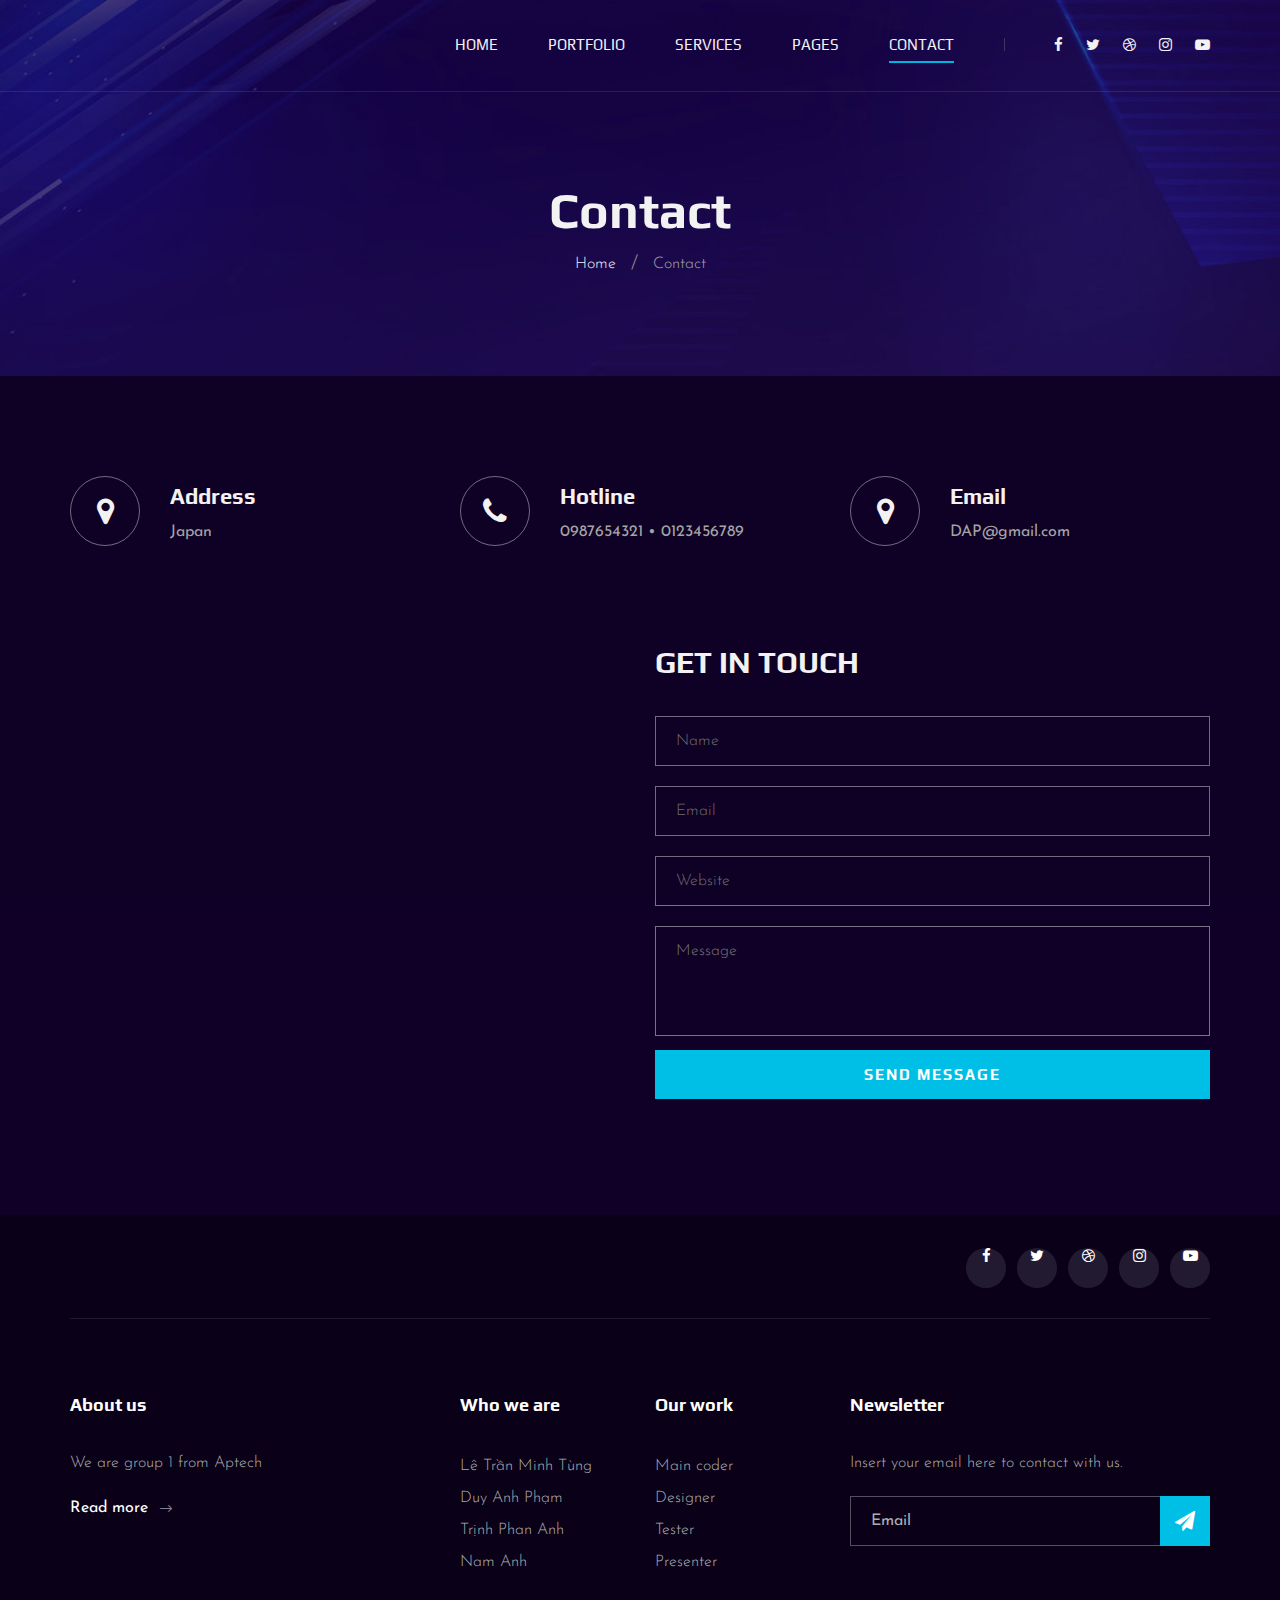
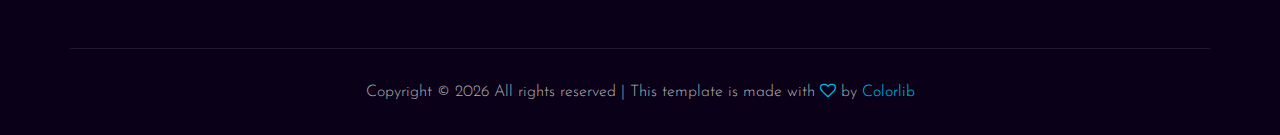
<file: contact.html>
<html lang="zxx">

<head>
    <meta charset="UTF-8">
    <meta name="description" content="Videograph Template">
    <meta name="keywords" content="Videograph, unica, creative, html">
    <meta name="viewport" content="width=device-width, initial-scale=1.0">
    <meta http-equiv="X-UA-Compatible" content="ie=edge">
    <title>Videograph | Template</title>

    <!-- Google Font -->
    <link href="https://fonts.googleapis.com/css2?family=Play:wght@400;700&display=swap" rel="stylesheet">
    <link href="https://fonts.googleapis.com/css2?family=Josefin+Sans:wght@300;400;500;600;700&display=swap"
        rel="stylesheet">

    <!-- Css Styles -->
    <link rel="stylesheet" href="css/bootstrap.min.css" type="text/css">
    <link rel="stylesheet" href="css/font-awesome.min.css" type="text/css">
    <link rel="stylesheet" href="css/elegant-icons.css" type="text/css">
    <link rel="stylesheet" href="css/owl.carousel.min.css" type="text/css">
    <link rel="stylesheet" href="css/magnific-popup.css" type="text/css">
    <link rel="stylesheet" href="css/slicknav.min.css" type="text/css">
    <link rel="stylesheet" href="css/style.css" type="text/css">
</head>

<body>
    <!-- Page Preloder -->
    <div id="preloder">
        <div class="loader"></div>
    </div>

    <!-- Header Section Begin -->
    <header class="header">
        <div class="container">
            <div class="row">
                <div class="col-lg-2">
                    <div class="header__logo">
                    </div>
                </div>
                <div class="col-lg-10">
                    <div class="header__nav__option">
                        <nav class="header__nav__menu mobile-menu">
                            <ul>
                                <li><a href="./index.html">Home</a></li>
                                <li><a href="./portfolio.html">Portfolio</a></li>
                                <li><a href="./services.html">Services</a></li>
                                <li><a href="#">Pages</a>
                                    <ul class="dropdown">
                                        <li><a href="./portfolio.html">Portfolio</a></li>
                                        <li><a href="./blog.html">Blog</a></li>
                                        <li><a href="./blog-details.html">Blog Details</a></li>
                                    </ul>
                                </li>
                                <li class="active"><a href="./contact.html">Contact</a></li>
                            </ul>
                        </nav>
                        <div class="header__nav__social">
                            <a href="#"><i class="fa fa-facebook"></i></a>
                            <a href="#"><i class="fa fa-twitter"></i></a>
                            <a href="#"><i class="fa fa-dribbble"></i></a>
                            <a href="#"><i class="fa fa-instagram"></i></a>
                            <a href="#"><i class="fa fa-youtube-play"></i></a>
                        </div>
                    </div>
                </div>
            </div>
            <div id="mobile-menu-wrap"></div>
        </div>
    </header>
    <!-- Header End -->

    <!-- Breadcrumb Begin -->
    <div class="breadcrumb-option spad set-bg" data-setbg="img/breadcrumb-bg.jpg">
        <div class="container">
            <div class="row">
                <div class="col-lg-12 text-center">
                    <div class="breadcrumb__text">
                        <h2>Contact </h2>
                        <div class="breadcrumb__links">
                            <a href="#">Home</a>
                            <span>Contact</span>
                        </div>
                    </div>
                </div>
            </div>
        </div>
    </div>
    <!-- Breadcrumb End -->

    <!-- Contact Widget Section Begin -->
    <section class="contact-widget spad">
        <div class="container">
            <div class="row">
                <div class="col-lg-4 col-md-6 col-md-6 col-md-3">
                    <div class="contact__widget__item">
                        <div class="contact__widget__item__icon">
                            <i class="fa fa-map-marker"></i>
                        </div>
                        <div class="contact__widget__item__text">
                            <h4>Address</h4>
                            <p>Japan</p>
                        </div>
                    </div>
                </div>
                <div class="col-lg-4 col-md-6 col-md-6 col-md-3">
                    <div class="contact__widget__item">
                        <div class="contact__widget__item__icon">
                            <i class="fa fa-phone"></i>
                        </div>
                        <div class="contact__widget__item__text">
                            <h4>Hotline</h4>
                            <p>0987654321 • 0123456789</p>
                        </div>
                    </div>
                </div>
                <div class="col-lg-4 col-md-6 col-md-6 col-md-3">
                    <div class="contact__widget__item">
                        <div class="contact__widget__item__icon">
                            <i class="fa fa-map-marker"></i>
                        </div>
                        <div class="contact__widget__item__text">
                            <h4>Email</h4>
                            <p>DAP@gmail.com</p>
                        </div>
                    </div>
                </div>
            </div>
        </div>
    </section>
    <!-- Contact Widget Section End -->

    <!-- Call To Action Section Begin -->
    <section class="contact spad">
        <div class="container">
            <div class="row">
                <div class="col-lg-6 col-md-6">
                    <div class="contact__map">
                        <iframe src="https://www.google.com/maps/embed?pb=!1m14!1m8!1m3!1d207405.90153703274!2d139.7048742!3d35.6839645!3m2!1i1024!2i768!4f13.1!3m3!1m2!1s0x605d1b87f02e57e7%3A0x2e01618b22571b89!2sTokyo%2C%20Japan!5e0!3m2!1sen!2s!4v1730945258932!5m2!1sen!2s" width="100%" height="450" style="border:0;" allowfullscreen="" loading="lazy" referrerpolicy="no-referrer-when-downgrade"></iframe>
                    </div>
                </div>
                <div class="col-lg-6 col-md-6">
                    <div class="contact__form">
                        <h3>Get in touch</h3>
                        <form action="#">
                            <input type="text" placeholder="Name">
                            <input type="text" placeholder="Email">
                            <input type="text" placeholder="Website">
                            <textarea placeholder="Message"></textarea>
                            <button type="submit" class="site-btn">Send Message</button>
                        </form>
                    </div>
                </div>
            </div>
        </div>
    </section>
    <!-- Call To Action Section End -->


    <!-- Footer Section Begin -->
    <footer class="footer">
        <div class="container">
            <div class="footer__top">
                <div class="row">
                    <div class="col-lg-6 col-md-6">
                        <div class="footer__top__logo">
                        </div>
                    </div>
                    <div class="col-lg-6 col-md-6">
                        <div class="footer__top__social">
                            <a href="#"><i class="fa fa-facebook"></i></a>
                            <a href="#"><i class="fa fa-twitter"></i></a>
                            <a href="#"><i class="fa fa-dribbble"></i></a>
                            <a href="#"><i class="fa fa-instagram"></i></a>
                            <a href="#"><i class="fa fa-youtube-play"></i></a>
                        </div>
                    </div>
                </div>
            </div>
            <div class="footer__option">
                <div class="row">
                    <div class="col-lg-4 col-md-6 col-sm-6">
                        <div class="footer__option__item">
                            <h5>About us</h5>
                            <p>We are group 1 from Aptech</p>
                            <a href="#" class="read__more">Read more <span class="arrow_right"></span></a>
                        </div>
                    </div>
                    <div class="col-lg-2 col-md-3 col-sm-3">
                        <div class="footer__option__item">
                            <h5>Who we are</h5>
                            <ul>
                                <li><a href="#">Lê Trần Minh Tùng</a></li>
                                <li><a href="#">Duy Anh Phạm</a></li>
                                <li><a href="#">Trịnh Phan Anh</a></li>
                                <li><a href="#">Nam Anh</a></li>
                            </ul>
                        </div>
                    </div>
                    <div class="col-lg-2 col-md-3 col-sm-3">
                        <div class="footer__option__item">
                            <h5>Our work</h5>
                            <ul>
                                <li><a href="#">Main coder</a></li>
                                <li><a href="#">Designer</a></li>
                                <li><a href="#">Tester</a></li>
                                <li><a href="#">Presenter</a></li>
                            </ul>
                        </div>
                    </div>
                    <div class="col-lg-4 col-md-12">
                        <div class="footer__option__item">
                            <h5>Newsletter</h5>
                            <p>Insert your email here to contact with us.</p>
                            <form action="#">
                                <input type="text" placeholder="Email">
                                <button type="submit"><i class="fa fa-send"></i></button>
                            </form>
                        </div>
                    </div>
                </div>
            </div>
            <div class="footer__copyright">
                <div class="row">
                    <div class="col-lg-12 text-center">
                        <!-- Link back to Colorlib can't be removed. Template is licensed under CC BY 3.0. -->
                        <p class="footer__copyright__text">Copyright &copy;
                            <script>
                                document.write(new Date().getFullYear());
                            </script>
                            All rights reserved | This template is made with <i class="fa fa-heart-o"
                                aria-hidden="true"></i> by <a href="https://col-orlib.com" target="_blank">Colorlib</a>
                        </p>
                        <!-- Link back to Colorlib can't be removed. Template is licensed under CC BY 3.0. -->
                    </div>
                </div>
            </div>
        </div>
    </footer>
    <!-- Footer Section End -->

    <!-- Js Plugins -->
    <script src="js/jquery-3.3.1.min.js"></script>
    <script src="js/bootstrap.min.js"></script>
    <script src="js/jquery.magnific-popup.min.js"></script>
    <script src="js/mixitup.min.js"></script>
    <script src="js/masonry.pkgd.min.js"></script>
    <script src="js/jquery.slicknav.js"></script>
    <script src="js/owl.carousel.min.js"></script>
    <script src="js/main.js"></script>
</body>

</html>
</file>
<file: css/elegant-icons.css>
@font-face {
	font-family: 'ElegantIcons';
	src:url('../fonts/ElegantIcons.eot');
	src:url('../fonts/ElegantIcons.eot?#iefix') format('embedded-opentype'),
		url('../fonts/ElegantIcons.woff') format('woff'),
		url('../fonts/ElegantIcons.ttf') format('truetype'),
		url('../fonts/ElegantIcons.svg#ElegantIcons') format('svg');
	font-weight: normal;
	font-style: normal;
}

/* Use the following CSS code if you want to use data attributes for inserting your icons */
[data-icon]:before {
	font-family: 'ElegantIcons';
	content: attr(data-icon);
	speak: none;
	font-weight: normal;
	font-variant: normal;
	text-transform: none;
	line-height: 1;
	-webkit-font-smoothing: antialiased;
	-moz-osx-font-smoothing: grayscale;
}

/* Use the following CSS code if you want to have a class per icon */
/*
Instead of a list of all class selectors,
you can use the generic selector below, but it's slower:
[class*="your-class-prefix"] {
*/
.arrow_up, .arrow_down, .arrow_left, .arrow_right, .arrow_left-up, .arrow_right-up, .arrow_right-down, .arrow_left-down, .arrow-up-down, .arrow_up-down_alt, .arrow_left-right_alt, .arrow_left-right, .arrow_expand_alt2, .arrow_expand_alt, .arrow_condense, .arrow_expand, .arrow_move, .arrow_carrot-up, .arrow_carrot-down, .arrow_carrot-left, .arrow_carrot-right, .arrow_carrot-2up, .arrow_carrot-2down, .arrow_carrot-2left, .arrow_carrot-2right, .arrow_carrot-up_alt2, .arrow_carrot-down_alt2, .arrow_carrot-left_alt2, .arrow_carrot-right_alt2, .arrow_carrot-2up_alt2, .arrow_carrot-2down_alt2, .arrow_carrot-2left_alt2, .arrow_carrot-2right_alt2, .arrow_triangle-up, .arrow_triangle-down, .arrow_triangle-left, .arrow_triangle-right, .arrow_triangle-up_alt2, .arrow_triangle-down_alt2, .arrow_triangle-left_alt2, .arrow_triangle-right_alt2, .arrow_back, .icon_minus-06, .icon_plus, .icon_close, .icon_check, .icon_minus_alt2, .icon_plus_alt2, .icon_close_alt2, .icon_check_alt2, .icon_zoom-out_alt, .icon_zoom-in_alt, .icon_search, .icon_box-empty, .icon_box-selected, .icon_minus-box, .icon_plus-box, .icon_box-checked, .icon_circle-empty, .icon_circle-slelected, .icon_stop_alt2, .icon_stop, .icon_pause_alt2, .icon_pause, .icon_menu, .icon_menu-square_alt2, .icon_menu-circle_alt2, .icon_ul, .icon_ol, .icon_adjust-horiz, .icon_adjust-vert, .icon_document_alt, .icon_documents_alt, .icon_pencil, .icon_pencil-edit_alt, .icon_pencil-edit, .icon_folder-alt, .icon_folder-open_alt, .icon_folder-add_alt, .icon_info_alt, .icon_error-oct_alt, .icon_error-circle_alt, .icon_error-triangle_alt, .icon_question_alt2, .icon_question, .icon_comment_alt, .icon_chat_alt, .icon_vol-mute_alt, .icon_volume-low_alt, .icon_volume-high_alt, .icon_quotations, .icon_quotations_alt2, .icon_clock_alt, .icon_lock_alt, .icon_lock-open_alt, .icon_key_alt, .icon_cloud_alt, .icon_cloud-upload_alt, .icon_cloud-download_alt, .icon_image, .icon_images, .icon_lightbulb_alt, .icon_gift_alt, .icon_house_alt, .icon_genius, .icon_mobile, .icon_tablet, .icon_laptop, .icon_desktop, .icon_camera_alt, .icon_mail_alt, .icon_cone_alt, .icon_ribbon_alt, .icon_bag_alt, .icon_creditcard, .icon_cart_alt, .icon_paperclip, .icon_tag_alt, .icon_tags_alt, .icon_trash_alt, .icon_cursor_alt, .icon_mic_alt, .icon_compass_alt, .icon_pin_alt, .icon_pushpin_alt, .icon_map_alt, .icon_drawer_alt, .icon_toolbox_alt, .icon_book_alt, .icon_calendar, .icon_film, .icon_table, .icon_contacts_alt, .icon_headphones, .icon_lifesaver, .icon_piechart, .icon_refresh, .icon_link_alt, .icon_link, .icon_loading, .icon_blocked, .icon_archive_alt, .icon_heart_alt, .icon_star_alt, .icon_star-half_alt, .icon_star, .icon_star-half, .icon_tools, .icon_tool, .icon_cog, .icon_cogs, .arrow_up_alt, .arrow_down_alt, .arrow_left_alt, .arrow_right_alt, .arrow_left-up_alt, .arrow_right-up_alt, .arrow_right-down_alt, .arrow_left-down_alt, .arrow_condense_alt, .arrow_expand_alt3, .arrow_carrot_up_alt, .arrow_carrot-down_alt, .arrow_carrot-left_alt, .arrow_carrot-right_alt, .arrow_carrot-2up_alt, .arrow_carrot-2dwnn_alt, .arrow_carrot-2left_alt, .arrow_carrot-2right_alt, .arrow_triangle-up_alt, .arrow_triangle-down_alt, .arrow_triangle-left_alt, .arrow_triangle-right_alt, .icon_minus_alt, .icon_plus_alt, .icon_close_alt, .icon_check_alt, .icon_zoom-out, .icon_zoom-in, .icon_stop_alt, .icon_menu-square_alt, .icon_menu-circle_alt, .icon_document, .icon_documents, .icon_pencil_alt, .icon_folder, .icon_folder-open, .icon_folder-add, .icon_folder_upload, .icon_folder_download, .icon_info, .icon_error-circle, .icon_error-oct, .icon_error-triangle, .icon_question_alt, .icon_comment, .icon_chat, .icon_vol-mute, .icon_volume-low, .icon_volume-high, .icon_quotations_alt, .icon_clock, .icon_lock, .icon_lock-open, .icon_key, .icon_cloud, .icon_cloud-upload, .icon_cloud-download, .icon_lightbulb, .icon_gift, .icon_house, .icon_camera, .icon_mail, .icon_cone, .icon_ribbon, .icon_bag, .icon_cart, .icon_tag, .icon_tags, .icon_trash, .icon_cursor, .icon_mic, .icon_compass, .icon_pin, .icon_pushpin, .icon_map, .icon_drawer, .icon_toolbox, .icon_book, .icon_contacts, .icon_archive, .icon_heart, .icon_profile, .icon_group, .icon_grid-2x2, .icon_grid-3x3, .icon_music, .icon_pause_alt, .icon_phone, .icon_upload, .icon_download, .social_facebook, .social_twitter, .social_pinterest, .social_googleplus, .social_tumblr, .social_tumbleupon, .social_wordpress, .social_instagram, .social_dribbble, .social_vimeo, .social_linkedin, .social_rss, .social_deviantart, .social_share, .social_myspace, .social_skype, .social_youtube, .social_picassa, .social_googledrive, .social_flickr, .social_blogger, .social_spotify, .social_delicious, .social_facebook_circle, .social_twitter_circle, .social_pinterest_circle, .social_googleplus_circle, .social_tumblr_circle, .social_stumbleupon_circle, .social_wordpress_circle, .social_instagram_circle, .social_dribbble_circle, .social_vimeo_circle, .social_linkedin_circle, .social_rss_circle, .social_deviantart_circle, .social_share_circle, .social_myspace_circle, .social_skype_circle, .social_youtube_circle, .social_picassa_circle, .social_googledrive_alt2, .social_flickr_circle, .social_blogger_circle, .social_spotify_circle, .social_delicious_circle, .social_facebook_square, .social_twitter_square, .social_pinterest_square, .social_googleplus_square, .social_tumblr_square, .social_stumbleupon_square, .social_wordpress_square, .social_instagram_square, .social_dribbble_square, .social_vimeo_square, .social_linkedin_square, .social_rss_square, .social_deviantart_square, .social_share_square, .social_myspace_square, .social_skype_square, .social_youtube_square, .social_picassa_square, .social_googledrive_square, .social_flickr_square, .social_blogger_square, .social_spotify_square, .social_delicious_square, .icon_printer, .icon_calulator, .icon_building, .icon_floppy, .icon_drive, .icon_search-2, .icon_id, .icon_id-2, .icon_puzzle, .icon_like, .icon_dislike, .icon_mug, .icon_currency, .icon_wallet, .icon_pens, .icon_easel, .icon_flowchart, .icon_datareport, .icon_briefcase, .icon_shield, .icon_percent, .icon_globe, .icon_globe-2, .icon_target, .icon_hourglass, .icon_balance, .icon_rook, .icon_printer-alt, .icon_calculator_alt, .icon_building_alt, .icon_floppy_alt, .icon_drive_alt, .icon_search_alt, .icon_id_alt, .icon_id-2_alt, .icon_puzzle_alt, .icon_like_alt, .icon_dislike_alt, .icon_mug_alt, .icon_currency_alt, .icon_wallet_alt, .icon_pens_alt, .icon_easel_alt, .icon_flowchart_alt, .icon_datareport_alt, .icon_briefcase_alt, .icon_shield_alt, .icon_percent_alt, .icon_globe_alt, .icon_clipboard {
	font-family: 'ElegantIcons';
	speak: none;
	font-style: normal;
	font-weight: normal;
	font-variant: normal;
	text-transform: none;
	line-height: 1;
	-webkit-font-smoothing: antialiased;
}
.arrow_up:before {
	content: "\21";
}
.arrow_down:before {
	content: "\22";
}
.arrow_left:before {
	content: "\23";
}
.arrow_right:before {
	content: "\24";
}
.arrow_left-up:before {
	content: "\25";
}
.arrow_right-up:before {
	content: "\26";
}
.arrow_right-down:before {
	content: "\27";
}
.arrow_left-down:before {
	content: "\28";
}
.arrow-up-down:before {
	content: "\29";
}
.arrow_up-down_alt:before {
	content: "\2a";
}
.arrow_left-right_alt:before {
	content: "\2b";
}
.arrow_left-right:before {
	content: "\2c";
}
.arrow_expand_alt2:before {
	content: "\2d";
}
.arrow_expand_alt:before {
	content: "\2e";
}
.arrow_condense:before {
	content: "\2f";
}
.arrow_expand:before {
	content: "\30";
}
.arrow_move:before {
	content: "\31";
}
.arrow_carrot-up:before {
	content: "\32";
}
.arrow_carrot-down:before {
	content: "\33";
}
.arrow_carrot-left:before {
	content: "\34";
}
.arrow_carrot-right:before {
	content: "\35";
}
.arrow_carrot-2up:before {
	content: "\36";
}
.arrow_carrot-2down:before {
	content: "\37";
}
.arrow_carrot-2left:before {
	content: "\38";
}
.arrow_carrot-2right:before {
	content: "\39";
}
.arrow_carrot-up_alt2:before {
	content: "\3a";
}
.arrow_carrot-down_alt2:before {
	content: "\3b";
}
.arrow_carrot-left_alt2:before {
	content: "\3c";
}
.arrow_carrot-right_alt2:before {
	content: "\3d";
}
.arrow_carrot-2up_alt2:before {
	content: "\3e";
}
.arrow_carrot-2down_alt2:before {
	content: "\3f";
}
.arrow_carrot-2left_alt2:before {
	content: "\40";
}
.arrow_carrot-2right_alt2:before {
	content: "\41";
}
.arrow_triangle-up:before {
	content: "\42";
}
.arrow_triangle-down:before {
	content: "\43";
}
.arrow_triangle-left:before {
	content: "\44";
}
.arrow_triangle-right:before {
	content: "\45";
}
.arrow_triangle-up_alt2:before {
	content: "\46";
}
.arrow_triangle-down_alt2:before {
	content: "\47";
}
.arrow_triangle-left_alt2:before {
	content: "\48";
}
.arrow_triangle-right_alt2:before {
	content: "\49";
}
.arrow_back:before {
	content: "\4a";
}
.icon_minus-06:before {
	content: "\4b";
}
.icon_plus:before {
	content: "\4c";
}
.icon_close:before {
	content: "\4d";
}
.icon_check:before {
	content: "\4e";
}
.icon_minus_alt2:before {
	content: "\4f";
}
.icon_plus_alt2:before {
	content: "\50";
}
.icon_close_alt2:before {
	content: "\51";
}
.icon_check_alt2:before {
	content: "\52";
}
.icon_zoom-out_alt:before {
	content: "\53";
}
.icon_zoom-in_alt:before {
	content: "\54";
}
.icon_search:before {
	content: "\55";
}
.icon_box-empty:before {
	content: "\56";
}
.icon_box-selected:before {
	content: "\57";
}
.icon_minus-box:before {
	content: "\58";
}
.icon_plus-box:before {
	content: "\59";
}
.icon_box-checked:before {
	content: "\5a";
}
.icon_circle-empty:before {
	content: "\5b";
}
.icon_circle-slelected:before {
	content: "\5c";
}
.icon_stop_alt2:before {
	content: "\5d";
}
.icon_stop:before {
	content: "\5e";
}
.icon_pause_alt2:before {
	content: "\5f";
}
.icon_pause:before {
	content: "\60";
}
.icon_menu:before {
	content: "\61";
}
.icon_menu-square_alt2:before {
	content: "\62";
}
.icon_menu-circle_alt2:before {
	content: "\63";
}
.icon_ul:before {
	content: "\64";
}
.icon_ol:before {
	content: "\65";
}
.icon_adjust-horiz:before {
	content: "\66";
}
.icon_adjust-vert:before {
	content: "\67";
}
.icon_document_alt:before {
	content: "\68";
}
.icon_documents_alt:before {
	content: "\69";
}
.icon_pencil:before {
	content: "\6a";
}
.icon_pencil-edit_alt:before {
	content: "\6b";
}
.icon_pencil-edit:before {
	content: "\6c";
}
.icon_folder-alt:before {
	content: "\6d";
}
.icon_folder-open_alt:before {
	content: "\6e";
}
.icon_folder-add_alt:before {
	content: "\6f";
}
.icon_info_alt:before {
	content: "\70";
}
.icon_error-oct_alt:before {
	content: "\71";
}
.icon_error-circle_alt:before {
	content: "\72";
}
.icon_error-triangle_alt:before {
	content: "\73";
}
.icon_question_alt2:before {
	content: "\74";
}
.icon_question:before {
	content: "\75";
}
.icon_comment_alt:before {
	content: "\76";
}
.icon_chat_alt:before {
	content: "\77";
}
.icon_vol-mute_alt:before {
	content: "\78";
}
.icon_volume-low_alt:before {
	content: "\79";
}
.icon_volume-high_alt:before {
	content: "\7a";
}
.icon_quotations:before {
	content: "\7b";
}
.icon_quotations_alt2:before {
	content: "\7c";
}
.icon_clock_alt:before {
	content: "\7d";
}
.icon_lock_alt:before {
	content: "\7e";
}
.icon_lock-open_alt:before {
	content: "\e000";
}
.icon_key_alt:before {
	content: "\e001";
}
.icon_cloud_alt:before {
	content: "\e002";
}
.icon_cloud-upload_alt:before {
	content: "\e003";
}
.icon_cloud-download_alt:before {
	content: "\e004";
}
.icon_image:before {
	content: "\e005";
}
.icon_images:before {
	content: "\e006";
}
.icon_lightbulb_alt:before {
	content: "\e007";
}
.icon_gift_alt:before {
	content: "\e008";
}
.icon_house_alt:before {
	content: "\e009";
}
.icon_genius:before {
	content: "\e00a";
}
.icon_mobile:before {
	content: "\e00b";
}
.icon_tablet:before {
	content: "\e00c";
}
.icon_laptop:before {
	content: "\e00d";
}
.icon_desktop:before {
	content: "\e00e";
}
.icon_camera_alt:before {
	content: "\e00f";
}
.icon_mail_alt:before {
	content: "\e010";
}
.icon_cone_alt:before {
	content: "\e011";
}
.icon_ribbon_alt:before {
	content: "\e012";
}
.icon_bag_alt:before {
	content: "\e013";
}
.icon_creditcard:before {
	content: "\e014";
}
.icon_cart_alt:before {
	content: "\e015";
}
.icon_paperclip:before {
	content: "\e016";
}
.icon_tag_alt:before {
	content: "\e017";
}
.icon_tags_alt:before {
	content: "\e018";
}
.icon_trash_alt:before {
	content: "\e019";
}
.icon_cursor_alt:before {
	content: "\e01a";
}
.icon_mic_alt:before {
	content: "\e01b";
}
.icon_compass_alt:before {
	content: "\e01c";
}
.icon_pin_alt:before {
	content: "\e01d";
}
.icon_pushpin_alt:before {
	content: "\e01e";
}
.icon_map_alt:before {
	content: "\e01f";
}
.icon_drawer_alt:before {
	content: "\e020";
}
.icon_toolbox_alt:before {
	content: "\e021";
}
.icon_book_alt:before {
	content: "\e022";
}
.icon_calendar:before {
	content: "\e023";
}
.icon_film:before {
	content: "\e024";
}
.icon_table:before {
	content: "\e025";
}
.icon_contacts_alt:before {
	content: "\e026";
}
.icon_headphones:before {
	content: "\e027";
}
.icon_lifesaver:before {
	content: "\e028";
}
.icon_piechart:before {
	content: "\e029";
}
.icon_refresh:before {
	content: "\e02a";
}
.icon_link_alt:before {
	content: "\e02b";
}
.icon_link:before {
	content: "\e02c";
}
.icon_loading:before {
	content: "\e02d";
}
.icon_blocked:before {
	content: "\e02e";
}
.icon_archive_alt:before {
	content: "\e02f";
}
.icon_heart_alt:before {
	content: "\e030";
}
.icon_star_alt:before {
	content: "\e031";
}
.icon_star-half_alt:before {
	content: "\e032";
}
.icon_star:before {
	content: "\e033";
}
.icon_star-half:before {
	content: "\e034";
}
.icon_tools:before {
	content: "\e035";
}
.icon_tool:before {
	content: "\e036";
}
.icon_cog:before {
	content: "\e037";
}
.icon_cogs:before {
	content: "\e038";
}
.arrow_up_alt:before {
	content: "\e039";
}
.arrow_down_alt:before {
	content: "\e03a";
}
.arrow_left_alt:before {
	content: "\e03b";
}
.arrow_right_alt:before {
	content: "\e03c";
}
.arrow_left-up_alt:before {
	content: "\e03d";
}
.arrow_right-up_alt:before {
	content: "\e03e";
}
.arrow_right-down_alt:before {
	content: "\e03f";
}
.arrow_left-down_alt:before {
	content: "\e040";
}
.arrow_condense_alt:before {
	content: "\e041";
}
.arrow_expand_alt3:before {
	content: "\e042";
}
.arrow_carrot_up_alt:before {
	content: "\e043";
}
.arrow_carrot-down_alt:before {
	content: "\e044";
}
.arrow_carrot-left_alt:before {
	content: "\e045";
}
.arrow_carrot-right_alt:before {
	content: "\e046";
}
.arrow_carrot-2up_alt:before {
	content: "\e047";
}
.arrow_carrot-2dwnn_alt:before {
	content: "\e048";
}
.arrow_carrot-2left_alt:before {
	content: "\e049";
}
.arrow_carrot-2right_alt:before {
	content: "\e04a";
}
.arrow_triangle-up_alt:before {
	content: "\e04b";
}
.arrow_triangle-down_alt:before {
	content: "\e04c";
}
.arrow_triangle-left_alt:before {
	content: "\e04d";
}
.arrow_triangle-right_alt:before {
	content: "\e04e";
}
.icon_minus_alt:before {
	content: "\e04f";
}
.icon_plus_alt:before {
	content: "\e050";
}
.icon_close_alt:before {
	content: "\e051";
}
.icon_check_alt:before {
	content: "\e052";
}
.icon_zoom-out:before {
	content: "\e053";
}
.icon_zoom-in:before {
	content: "\e054";
}
.icon_stop_alt:before {
	content: "\e055";
}
.icon_menu-square_alt:before {
	content: "\e056";
}
.icon_menu-circle_alt:before {
	content: "\e057";
}
.icon_document:before {
	content: "\e058";
}
.icon_documents:before {
	content: "\e059";
}
.icon_pencil_alt:before {
	content: "\e05a";
}
.icon_folder:before {
	content: "\e05b";
}
.icon_folder-open:before {
	content: "\e05c";
}
.icon_folder-add:before {
	content: "\e05d";
}
.icon_folder_upload:before {
	content: "\e05e";
}
.icon_folder_download:before {
	content: "\e05f";
}
.icon_info:before {
	content: "\e060";
}
.icon_error-circle:before {
	content: "\e061";
}
.icon_error-oct:before {
	content: "\e062";
}
.icon_error-triangle:before {
	content: "\e063";
}
.icon_question_alt:before {
	content: "\e064";
}
.icon_comment:before {
	content: "\e065";
}
.icon_chat:before {
	content: "\e066";
}
.icon_vol-mute:before {
	content: "\e067";
}
.icon_volume-low:before {
	content: "\e068";
}
.icon_volume-high:before {
	content: "\e069";
}
.icon_quotations_alt:before {
	content: "\e06a";
}
.icon_clock:before {
	content: "\e06b";
}
.icon_lock:before {
	content: "\e06c";
}
.icon_lock-open:before {
	content: "\e06d";
}
.icon_key:before {
	content: "\e06e";
}
.icon_cloud:before {
	content: "\e06f";
}
.icon_cloud-upload:before {
	content: "\e070";
}
.icon_cloud-download:before {
	content: "\e071";
}
.icon_lightbulb:before {
	content: "\e072";
}
.icon_gift:before {
	content: "\e073";
}
.icon_house:before {
	content: "\e074";
}
.icon_camera:before {
	content: "\e075";
}
.icon_mail:before {
	content: "\e076";
}
.icon_cone:before {
	content: "\e077";
}
.icon_ribbon:before {
	content: "\e078";
}
.icon_bag:before {
	content: "\e079";
}
.icon_cart:before {
	content: "\e07a";
}
.icon_tag:before {
	content: "\e07b";
}
.icon_tags:before {
	content: "\e07c";
}
.icon_trash:before {
	content: "\e07d";
}
.icon_cursor:before {
	content: "\e07e";
}
.icon_mic:before {
	content: "\e07f";
}
.icon_compass:before {
	content: "\e080";
}
.icon_pin:before {
	content: "\e081";
}
.icon_pushpin:before {
	content: "\e082";
}
.icon_map:before {
	content: "\e083";
}
.icon_drawer:before {
	content: "\e084";
}
.icon_toolbox:before {
	content: "\e085";
}
.icon_book:before {
	content: "\e086";
}
.icon_contacts:before {
	content: "\e087";
}
.icon_archive:before {
	content: "\e088";
}
.icon_heart:before {
	content: "\e089";
}
.icon_profile:before {
	content: "\e08a";
}
.icon_group:before {
	content: "\e08b";
}
.icon_grid-2x2:before {
	content: "\e08c";
}
.icon_grid-3x3:before {
	content: "\e08d";
}
.icon_music:before {
	content: "\e08e";
}
.icon_pause_alt:before {
	content: "\e08f";
}
.icon_phone:before {
	content: "\e090";
}
.icon_upload:before {
	content: "\e091";
}
.icon_download:before {
	content: "\e092";
}
.social_facebook:before {
	content: "\e093";
}
.social_twitter:before {
	content: "\e094";
}
.social_pinterest:before {
	content: "\e095";
}
.social_googleplus:before {
	content: "\e096";
}
.social_tumblr:before {
	content: "\e097";
}
.social_tumbleupon:before {
	content: "\e098";
}
.social_wordpress:before {
	content: "\e099";
}
.social_instagram:before {
	content: "\e09a";
}
.social_dribbble:before {
	content: "\e09b";
}
.social_vimeo:before {
	content: "\e09c";
}
.social_linkedin:before {
	content: "\e09d";
}
.social_rss:before {
	content: "\e09e";
}
.social_deviantart:before {
	content: "\e09f";
}
.social_share:before {
	content: "\e0a0";
}
.social_myspace:before {
	content: "\e0a1";
}
.social_skype:before {
	content: "\e0a2";
}
.social_youtube:before {
	content: "\e0a3";
}
.social_picassa:before {
	content: "\e0a4";
}
.social_googledrive:before {
	content: "\e0a5";
}
.social_flickr:before {
	content: "\e0a6";
}
.social_blogger:before {
	content: "\e0a7";
}
.social_spotify:before {
	content: "\e0a8";
}
.social_delicious:before {
	content: "\e0a9";
}
.social_facebook_circle:before {
	content: "\e0aa";
}
.social_twitter_circle:before {
	content: "\e0ab";
}
.social_pinterest_circle:before {
	content: "\e0ac";
}
.social_googleplus_circle:before {
	content: "\e0ad";
}
.social_tumblr_circle:before {
	content: "\e0ae";
}
.social_stumbleupon_circle:before {
	content: "\e0af";
}
.social_wordpress_circle:before {
	content: "\e0b0";
}
.social_instagram_circle:before {
	content: "\e0b1";
}
.social_dribbble_circle:before {
	content: "\e0b2";
}
.social_vimeo_circle:before {
	content: "\e0b3";
}
.social_linkedin_circle:before {
	content: "\e0b4";
}
.social_rss_circle:before {
	content: "\e0b5";
}
.social_deviantart_circle:before {
	content: "\e0b6";
}
.social_share_circle:before {
	content: "\e0b7";
}
.social_myspace_circle:before {
	content: "\e0b8";
}
.social_skype_circle:before {
	content: "\e0b9";
}
.social_youtube_circle:before {
	content: "\e0ba";
}
.social_picassa_circle:before {
	content: "\e0bb";
}
.social_googledrive_alt2:before {
	content: "\e0bc";
}
.social_flickr_circle:before {
	content: "\e0bd";
}
.social_blogger_circle:before {
	content: "\e0be";
}
.social_spotify_circle:before {
	content: "\e0bf";
}
.social_delicious_circle:before {
	content: "\e0c0";
}
.social_facebook_square:before {
	content: "\e0c1";
}
.social_twitter_square:before {
	content: "\e0c2";
}
.social_pinterest_square:before {
	content: "\e0c3";
}
.social_googleplus_square:before {
	content: "\e0c4";
}
.social_tumblr_square:before {
	content: "\e0c5";
}
.social_stumbleupon_square:before {
	content: "\e0c6";
}
.social_wordpress_square:before {
	content: "\e0c7";
}
.social_instagram_square:before {
	content: "\e0c8";
}
.social_dribbble_square:before {
	content: "\e0c9";
}
.social_vimeo_square:before {
	content: "\e0ca";
}
.social_linkedin_square:before {
	content: "\e0cb";
}
.social_rss_square:before {
	content: "\e0cc";
}
.social_deviantart_square:before {
	content: "\e0cd";
}
.social_share_square:before {
	content: "\e0ce";
}
.social_myspace_square:before {
	content: "\e0cf";
}
.social_skype_square:before {
	content: "\e0d0";
}
.social_youtube_square:before {
	content: "\e0d1";
}
.social_picassa_square:before {
	content: "\e0d2";
}
.social_googledrive_square:before {
	content: "\e0d3";
}
.social_flickr_square:before {
	content: "\e0d4";
}
.social_blogger_square:before {
	content: "\e0d5";
}
.social_spotify_square:before {
	content: "\e0d6";
}
.social_delicious_square:before {
	content: "\e0d7";
}
.icon_printer:before {
	content: "\e103";
}
.icon_calulator:before {
	content: "\e0ee";
}
.icon_building:before {
	content: "\e0ef";
}
.icon_floppy:before {
	content: "\e0e8";
}
.icon_drive:before {
	content: "\e0ea";
}
.icon_search-2:before {
	content: "\e101";
}
.icon_id:before {
	content: "\e107";
}
.icon_id-2:before {
	content: "\e108";
}
.icon_puzzle:before {
	content: "\e102";
}
.icon_like:before {
	content: "\e106";
}
.icon_dislike:before {
	content: "\e0eb";
}
.icon_mug:before {
	content: "\e105";
}
.icon_currency:before {
	content: "\e0ed";
}
.icon_wallet:before {
	content: "\e100";
}
.icon_pens:before {
	content: "\e104";
}
.icon_easel:before {
	content: "\e0e9";
}
.icon_flowchart:before {
	content: "\e109";
}
.icon_datareport:before {
	content: "\e0ec";
}
.icon_briefcase:before {
	content: "\e0fe";
}
.icon_shield:before {
	content: "\e0f6";
}
.icon_percent:before {
	content: "\e0fb";
}
.icon_globe:before {
	content: "\e0e2";
}
.icon_globe-2:before {
	content: "\e0e3";
}
.icon_target:before {
	content: "\e0f5";
}
.icon_hourglass:before {
	content: "\e0e1";
}
.icon_balance:before {
	content: "\e0ff";
}
.icon_rook:before {
	content: "\e0f8";
}
.icon_printer-alt:before {
	content: "\e0fa";
}
.icon_calculator_alt:before {
	content: "\e0e7";
}
.icon_building_alt:before {
	content: "\e0fd";
}
.icon_floppy_alt:before {
	content: "\e0e4";
}
.icon_drive_alt:before {
	content: "\e0e5";
}
.icon_search_alt:before {
	content: "\e0f7";
}
.icon_id_alt:before {
	content: "\e0e0";
}
.icon_id-2_alt:before {
	content: "\e0fc";
}
.icon_puzzle_alt:before {
	content: "\e0f9";
}
.icon_like_alt:before {
	content: "\e0dd";
}
.icon_dislike_alt:before {
	content: "\e0f1";
}
.icon_mug_alt:before {
	content: "\e0dc";
}
.icon_currency_alt:before {
	content: "\e0f3";
}
.icon_wallet_alt:before {
	content: "\e0d8";
}
.icon_pens_alt:before {
	content: "\e0db";
}
.icon_easel_alt:before {
	content: "\e0f0";
}
.icon_flowchart_alt:before {
	content: "\e0df";
}
.icon_datareport_alt:before {
	content: "\e0f2";
}
.icon_briefcase_alt:before {
	content: "\e0f4";
}
.icon_shield_alt:before {
	content: "\e0d9";
}
.icon_percent_alt:before {
	content: "\e0da";
}
.icon_globe_alt:before {
	content: "\e0de";
}
.icon_clipboard:before {
	content: "\e0e6";
}


	.glyph {
		float: left;
		text-align: center;
		padding: .75em;
		margin: .4em 1.5em .75em 0;
		width: 6em;
text-shadow: none;
	}
        .glyph_big {
        font-size: 128px;
        color: #59c5dc;
        float: left;
        margin-right: 20px;
        }

        .glyph div { padding-bottom: 10px;}

	.glyph input {
		font-family: consolas, monospace;
		font-size: 12px;
		width: 100%;
		text-align: center;
		border: 0;
		box-shadow: 0 0 0 1px #ccc;
		padding: .2em;
                -moz-border-radius: 5px;
                -webkit-border-radius: 5px;
	}
	.centered {
		margin-left: auto;
		margin-right: auto;
	}
	.glyph .fs1 {
		font-size: 2em;
	}
</file>
<file: css/style.css>
/******************************************************************
  Template Name: Dreams
  Description: Dreams wedding template
  Author: Colorib
  Author URI: https://colorlib.com/
  Version: 1.0
  Created: Colorib
******************************************************************/
/*------------------------------------------------------------------
[Table of contents]

1.  Template default CSS
	1.1	Variables
	1.2	Mixins
	1.3	Flexbox
	1.4	Reset
2.  Helper Css
3.  Header Section
4.  Hero Section
5.  Services Section
6.  Counter Section
7.  Team Section
8.  Latest Section
9.  Contact
10.  Footer Style
-------------------------------------------------------------------*/
/*----------------------------------------*/
/* Template default CSS
/*----------------------------------------*/
html,
body {
  height: 100%;
  font-family: "Josefin Sans", sans-serif;
  -webkit-font-smoothing: antialiased;
}

h1,
h2,
h3,
h4,
h5,
h6 {
  margin: 0;
  color: #111111;
  font-weight: 400;
  font-family: "Play", sans-serif;
}

h1 {
  font-size: 70px;
}

h2 {
  font-size: 36px;
}

h3 {
  font-size: 30px;
}

h4 {
  font-size: 24px;
}

h5 {
  font-size: 18px;
}

h6 {
  font-size: 16px;
}

p {
  font-size: 16px;
  font-family: "Josefin Sans", sans-serif;
  color: #adadad;
  font-weight: 400;
  line-height: 26px;
  margin: 0 0 15px 0;
}

img {
  max-width: 100%;
}

input:focus,
select:focus,
button:focus,
textarea:focus {
  outline: none;
}

a:hover,
a:focus {
  text-decoration: none;
  outline: none;
  color: #fff;
}

ul,
ol {
  padding: 0;
  margin: 0;
}

/*---------------------
  Helper CSS
-----------------------*/
.section-title {
  margin-bottom: 50px;
}
.section-title.center-title {
  text-align: center;
}
.section-title.center-title h2:after {
  right: 0;
  margin: 0 auto;
}
.section-title span {
  color: #ffffff;
  display: block;
  font-size: 16px;
  letter-spacing: 2px;
  text-transform: uppercase;
  margin-bottom: 6px;
}
.section-title h2 {
  color: #ffffff;
  font-weight: 700;
  text-transform: uppercase;
  position: relative;
  padding-bottom: 25px;
}
.section-title h2:after {
  position: absolute;
  left: 0;
  bottom: 0;
  height: 5px;
  width: 70px;
  background: #00bfe7;
  content: "";
}

.set-bg {
  background-repeat: no-repeat;
  background-size: cover;
  background-position: top center;
}

.spad {
  padding-top: 100px;
  padding-bottom: 100px;
}

.text-white h1,
.text-white h2,
.text-white h3,
.text-white h4,
.text-white h5,
.text-white h6,
.text-white p,
.text-white span,
.text-white li,
.text-white a {
  color: #fff;
}

/* buttons */
.primary-btn {
  display: inline-block;
  font-size: 15px;
  font-family: "Play", sans-serif;
  font-weight: 700;
  padding: 14px 32px 12px;
  color: #ffffff;
  text-transform: uppercase;
  letter-spacing: 2px;
  position: relative;
  z-index: 1;
}
.primary-btn:hover:before {
  height: 100%;
  width: 100%;
}
.primary-btn:hover:after {
  height: 100%;
  width: 100%;
}
.primary-btn:before {
  position: absolute;
  left: 0;
  top: 0;
  height: 30px;
  width: 30px;
  border-left: 2px solid #00bfe7;
  border-top: 2px solid #00bfe7;
  content: "";
  z-index: -1;
  -webkit-transition: all, 0.7s;
  -o-transition: all, 0.7s;
  transition: all, 0.7s;
}
.primary-btn:after {
  position: absolute;
  right: 0;
  bottom: 0;
  height: 30px;
  width: 30px;
  border-right: 2px solid #00bfe7;
  border-bottom: 2px solid #00bfe7;
  content: "";
  z-index: -1;
  -webkit-transition: all, 0.7s;
  -o-transition: all, 0.7s;
  transition: all, 0.7s;
}

.site-btn {
  font-size: 15px;
  color: #ffffff;
  background: #00bfe7;
  font-family: "Play", sans-serif;
  font-weight: 700;
  border: none;
  display: inline-block;
  text-transform: uppercase;
  letter-spacing: 2px;
  padding: 14px 34px 12px;
  width: 100%;
}

/* Preloder */
#preloder {
  position: fixed;
  width: 100%;
  height: 100%;
  top: 0;
  left: 0;
  z-index: 999999;
  background: #000;
}

.loader {
  width: 40px;
  height: 40px;
  position: absolute;
  top: 50%;
  left: 50%;
  margin-top: -13px;
  margin-left: -13px;
  border-radius: 60px;
  animation: loader 0.8s linear infinite;
  -webkit-animation: loader 0.8s linear infinite;
}

@keyframes loader {
  0% {
    -webkit-transform: rotate(0deg);
    transform: rotate(0deg);
    border: 4px solid #f44336;
    border-left-color: transparent;
  }
  50% {
    -webkit-transform: rotate(180deg);
    transform: rotate(180deg);
    border: 4px solid #673ab7;
    border-left-color: transparent;
  }
  100% {
    -webkit-transform: rotate(360deg);
    transform: rotate(360deg);
    border: 4px solid #f44336;
    border-left-color: transparent;
  }
}
@-webkit-keyframes loader {
  0% {
    -webkit-transform: rotate(0deg);
    border: 4px solid #f44336;
    border-left-color: transparent;
  }
  50% {
    -webkit-transform: rotate(180deg);
    border: 4px solid #673ab7;
    border-left-color: transparent;
  }
  100% {
    -webkit-transform: rotate(360deg);
    border: 4px solid #f44336;
    border-left-color: transparent;
  }
}
/*---------------------
  Header
-----------------------*/
.header {
  position: absolute;
  left: 0;
  top: 0;
  width: 100%;
  background: transparent;
  border-bottom: 1px solid rgba(255, 255, 255, 0.1);
  z-index: 9;
}

.header__logo {
  padding: 30px 0;
}
.header__logo a {
  display: inline-block;
}

.header__nav__option {
  text-align: right;
  padding: 28px 0px;
}

.header__nav__menu {
  display: inline-block;
  margin-right: 45px;
}
.header__nav__menu ul li {
  list-style: none;
  display: inline-block;
  margin-right: 45px;
  position: relative;
}
.header__nav__menu ul li.active a:after {
  -webkit-transform: scale(1);
      -ms-transform: scale(1);
          transform: scale(1);
}
.header__nav__menu ul li:hover a:after {
  -webkit-transform: scale(1);
      -ms-transform: scale(1);
          transform: scale(1);
}
.header__nav__menu ul li:hover .dropdown {
  top: 34px;
  opacity: 1;
  visibility: visible;
}
.header__nav__menu ul li:last-child {
  margin-right: 0;
}
.header__nav__menu ul li .dropdown {
  position: absolute;
  left: 0;
  top: 60px;
  width: 140px;
  background: #ffffff;
  text-align: left;
  padding: 2px 0;
  z-index: 9;
  opacity: 0;
  visibility: hidden;
  -webkit-transition: all, 0.3s;
  -o-transition: all, 0.3s;
  transition: all, 0.3s;
}
.header__nav__menu ul li .dropdown li {
  display: block;
  margin-right: 0;
}
.header__nav__menu ul li .dropdown li a {
  font-size: 14px;
  color: #111111;
  padding: 8px 20px;
  text-transform: capitalize;
}
.header__nav__menu ul li .dropdown li a:after {
  display: none;
}
.header__nav__menu ul li a {
  font-size: 15px;
  font-family: "Play", sans-serif;
  color: #ffffff;
  display: block;
  text-transform: uppercase;
  position: relative;
  padding: 6px 0;
}
.header__nav__menu ul li a:after {
  position: absolute;
  left: 0;
  bottom: 0;
  width: 100%;
  height: 2px;
  background: #00bfe7;
  content: "";
  -webkit-transform: scale(0);
      -ms-transform: scale(0);
          transform: scale(0);
  -webkit-transition: all, 0.3s;
  -o-transition: all, 0.3s;
  transition: all, 0.3s;
}

.header__nav__social {
  display: inline-block;
  position: relative;
  padding-left: 50px;
}
.header__nav__social:before {
  position: absolute;
  left: 0;
  top: 4px;
  height: 13px;
  width: 1px;
  background: rgba(225, 225, 225, 0.2);
  content: "";
}
.header__nav__social a {
  color: #ffffff;
  font-size: 15px;
  margin-right: 18px;
}
.header__nav__social a:last-child {
  margin-right: 0;
}

.slicknav_menu {
  display: none;
}

/*---------------------
  Hero
-----------------------*/
.hero__slider.owl-carousel .owl-item.active .hero__text span {
  top: 0;
  opacity: 1;
}
.hero__slider.owl-carousel .owl-item.active .hero__text h2 {
  top: 0;
  opacity: 1;
}
.hero__slider.owl-carousel .owl-item.active .hero__text .primary-btn {
  top: 0;
  opacity: 1;
}
.hero__slider.owl-carousel .owl-dots {
  position: absolute;
  left: 0;
  right: 0;
  bottom: 45px;
  width: 100%;
  max-width: 1140px;
  margin: 0 auto;
}
.hero__slider.owl-carousel .owl-dots button {
  color: #adadad;
  font-size: 18px;
  font-family: "Play", sans-serif;
  margin-right: 16px;
  position: relative;
  display: inline-block;
}
.hero__slider.owl-carousel .owl-dots button.active {
  color: #ffffff;
}
.hero__slider.owl-carousel .owl-dots button.active:after {
  background: #ffffff;
  height: 2px;
}
.hero__slider.owl-carousel .owl-dots button:after {
  position: absolute;
  left: 0;
  bottom: -6px;
  width: 100%;
  height: 1px;
  background: rgba(255, 255, 255, 0.3);
  content: "";
}
.hero__slider.owl-carousel .owl-dots button:last-child {
  margin-right: 0;
}

.hero__item {
  height: 684px;
  padding-top: 255px;
}

.hero__text span {
  color: #ffffff;
  display: block;
  font-size: 15px;
  letter-spacing: 2px;
  text-transform: uppercase;
  margin-bottom: 18px;
  position: relative;
  top: 100px;
  opacity: 0;
  -webkit-transition: all, 0.3s;
  -o-transition: all, 0.3s;
  transition: all, 0.3s;
}
.hero__text h2 {
  color: #ffffff;
  font-size: 60px;
  font-weight: 700;
  line-height: 70px;
  text-transform: uppercase;
  margin-bottom: 38px;
  position: relative;
  top: 100px;
  opacity: 0;
  -webkit-transition: all, 0.5s;
  -o-transition: all, 0.5s;
  transition: all, 0.5s;
}
.hero__text .primary-btn {
  position: relative;
  top: 100px;
  opacity: 0;
  -webkit-transition: all, 0.7s;
  -o-transition: all, 0.7s;
  transition: all, 0.7s;
}

/*---------------------
  Work
-----------------------*/
.work {
  overflow: hidden;
  background: #100028;
}

.work__gallery {
  margin-right: -10px;
}

.work__item {
  height: 311px !important;
  width: calc(16.67% - 10px);
  margin-right: 10px;
  margin-bottom: 10px;
  float: left;
  position: relative;
  overflow: hidden;
  display: -webkit-box;
  display: -ms-flexbox;
  display: flex;
  -webkit-box-align: center;
      -ms-flex-align: center;
          align-items: center;
  -webkit-box-pack: center;
      -ms-flex-pack: center;
          justify-content: center;
}
.work__item:hover .work__item__hover {
  bottom: 0;
}
.work__item.large__item {
  height: 633px !important;
  width: calc(33.33% - 10px);
}
.work__item.wide__item {
  width: calc(33.33% - 10px);
  height: 311px !important;
}
.work__item .play-btn {
  display: inline-block;
  color: #ffffff;
  font-size: 20px;
  height: 50px;
  width: 50px;
  line-height: 50px;
  text-align: center;
  border: 1px solid rgba(255, 255, 255, 0.7);
  border-radius: 50%;
}

.grid-sizer {
  width: calc(16.67% - 10px);
}

.work__item__hover {
  background: rgba(0, 0, 0, 0.5);
  position: absolute;
  left: 0;
  bottom: -300px;
  width: 100%;
  padding: 25px 30px 20px;
  -webkit-transition: all, 0.5s;
  -o-transition: all, 0.5s;
  transition: all, 0.5s;
}
.work__item__hover h4 {
  font-size: 22px;
  color: #ffffff;
  font-weight: 700;
}
.work__item__hover ul li {
  color: #adadad;
  list-style: none;
  font-size: 16px;
  margin-right: 23px;
  position: relative;
  display: inline-block;
}
.work__item__hover ul li:after {
  position: absolute;
  right: -18px;
  top: 1px;
  content: "/";
}
.work__item__hover ul li:last-child {
  margin-right: 0;
}
.work__item__hover ul li:last-child:after {
  display: none;
}

/*---------------------
  Counter
-----------------------*/
.counter {
  background: #100028;
  height: 840px;
  padding-top: 380px;
  overflow: hidden;
}

.counter__content {
  padding: 0px 50px;
}

.counter__item {
  background: #1a083d;
  -webkit-transform: rotate(45deg);
  -ms-transform: rotate(45deg);
      transform: rotate(45deg);
  height: 255px;
  width: 255px;
  display: -webkit-box;
  display: -ms-flexbox;
  display: flex;
  -webkit-box-align: center;
      -ms-flex-align: center;
          align-items: center;
  -webkit-box-pack: center;
      -ms-flex-pack: center;
          justify-content: center;
  text-align: center;
  position: relative;
  z-index: 1;
}
.counter__item::before {
  position: absolute;
  left: -1px;
  bottom: -2px;
  height: 636px;
  width: 636px;
  border-left: 1px solid #333333;
  border-top: 1px solid #333333;
  content: "";
  z-index: -1;
}
.counter__item.second__item {
  margin-top: -185px;
}
.counter__item.second__item:before {
  left: -316px;
  bottom: -65px;
  border-right: 1px solid #333333;
  border-bottom: 1px solid #333333;
  border-left: none;
  border-top: none;
}
.counter__item.four__item {
  margin-top: -185px;
}
.counter__item.four__item:before {
  left: -380px;
  bottom: -380px;
  border-right: 1px solid #333333;
  border-bottom: 1px solid #333333;
  border-left: none;
  border-top: none;
}
.counter__item.third__item:before {
  left: -65px;
  bottom: -317px;
}

.counter__item__text {
  -webkit-transform: rotate(-45deg);
  -ms-transform: rotate(-45deg);
      transform: rotate(-45deg);
}
.counter__item__text h2 {
  font-size: 60px;
  color: #ffffff;
  font-weight: 700;
  margin-bottom: 6px;
  margin-top: 18px;
}
.counter__item__text p {
  color: #ffffff;
  margin-bottom: 0;
}

/*---------------------
  Team
-----------------------*/
.team {
  padding-bottom: 90px;
}

.section-title.team__title {
  margin-bottom: 90px;
}

.team__item {
  height: 390px;
  position: relative;
  overflow: hidden;
}
.team__item:hover .team__item__text {
  bottom: 0;
}
.team__item.team__item--second {
  margin-top: -60px;
}
.team__item.team__item--third {
  margin-top: -120px;
}
.team__item.team__item--four {
  margin-top: -180px;
}

.team__item__text {
  text-align: center;
  position: absolute;
  left: 0;
  bottom: -500px;
  width: 100%;
  padding: 50px 0 30px;
  z-index: 1;
  -webkit-transition: all, 0.5s;
  -o-transition: all, 0.5s;
  transition: all, 0.5s;
}
.team__item__text:before {
  position: absolute;
  left: 0;
  top: 0;
  height: 100%;
  width: 100%;
  background: url(../img/team/team-hover.png);
  content: "";
  z-index: -1;
}
.team__item__text h4 {
  font-size: 22px;
  color: #ffffff;
  font-weight: 700;
  text-transform: uppercase;
  margin-bottom: 10px;
}
.team__item__text p {
  color: #ffffff;
  font-weight: 300px;
  margin-bottom: 12px;
}
.team__item__text .team__item__social a {
  color: #ffffff;
  display: inline-block;
  font-size: 15px;
  margin-right: 18px;
}
.team__item__text .team__item__social a:last-child {
  margin-right: 0;
}

.team__btn {
  position: absolute;
  right: 0;
  bottom: 0;
}

/*---------------------
  Latest
-----------------------*/
.latest {
  background: #100028;
  padding-bottom: 80px;
}

.blog__item.latest__item {
  margin-bottom: 0;
}
.blog__item.latest__item:hover {
  border: 1px solid #222222 !important;
  background: urlhttps://i.pinimg.com/originals/4f/1c/f0/4f1cf0a91fdee088f1d0ca9284181252.png);
  background-size: cover;
}

.latest__slider.owl-carousel .owl-item .col-lg-4 {
  max-width: 100%;
}
.latest__slider.owl-carousel .owl-dots {
  text-align: center;
  padding-top: 35px;
}
.latest__slider.owl-carousel .owl-dots button {
  height: 8px;
  width: 8px;
  background: rgba(255, 255, 255, 0.2);
  border-radius: 50%;
  margin-right: 10px;
}
.latest__slider.owl-carousel .owl-dots button.active {
  background: #00bfe7;
}
.latest__slider.owl-carousel .owl-dots button:last-child {
  margin-right: 0;
}

/*---------------------
  Call To Active
-----------------------*/
.callto {
  padding-top: 130px;
}
.callto.sp__callto {
  padding-top: 0;
  background: #100028;
}

.callto__text h2 {
  color: #ffffff;
  font-size: 42px;
  font-weight: 700;
  line-height: 55px;
  margin-bottom: 22px;
}
.callto__text p {
  font-size: 15px;
  color: #ffffff;
  opacity: 0.7;
  text-transform: uppercase;
  margin-bottom: 55px;
}
.callto__text a {
  color: #ffffff;
  background: #00bfe7;
  font-size: 15px;
  font-weight: 700;
  font-family: "Play", sans-serif;
  letter-spacing: 2px;
  text-transform: uppercase;
  display: inline-block;
  padding: 14px 32px 12px;
}

/*---------------------
  Footer
-----------------------*/
.footer {
  background: #0a0119;
}

.footer__top {
  padding: 30px 0;
  border-bottom: 1px solid rgba(255, 255, 255, 0.1);
}

.footer__top__logo {
  line-height: 40px;
}
.footer__top__logo a {
  display: inline-block;
}

.footer__top__social {
  text-align: right;
}
.footer__top__social a {
  display: inline-block;
  font-size: 15px;
  color: #ffffff;
  height: 40px;
  width: 40px;
  background: rgba(255, 255, 255, 0.1);
  border-radius: 50%;
  line-height: 44px;
  text-align: center;
  margin-right: 6px;
}
.footer__top__social a:last-child {
  margin-right: 0;
}

.footer__option {
  padding-bottom: 35px;
  padding-top: 75px;
}

.footer__option__item {
  margin-bottom: 35px;
}
.footer__option__item h5 {
  color: #ffffff;
  font-weight: 700;
  margin-bottom: 35px;
}
.footer__option__item p {
  font-weight: 300;
  margin-bottom: 20px;
}
.footer__option__item .read__more {
  font-size: 16px;
  color: #ffffff;
}
.footer__option__item .read__more span {
  font-size: 16px;
  color: #ffffff;
  opacity: 0.5;
  position: relative;
  top: 4px;
  margin-left: 5px;
}
.footer__option__item ul li {
  list-style: none;
}
.footer__option__item ul li a {
  color: #adadad;
  font-size: 16px;
  font-weight: 300;
  line-height: 32px;
}
.footer__option__item form {
  position: relative;
}
.footer__option__item form input {
  height: 50px;
  width: 100%;
  padding-left: 20px;
  border: 1px solid #544E5E;
  background: transparent;
  font-size: 16px;
  color: #adadad;
}
.footer__option__item form input::-webkit-input-placeholder {
  color: #adadad;
}
.footer__option__item form input::-moz-placeholder {
  color: #adadad;
}
.footer__option__item form input:-ms-input-placeholder {
  color: #adadad;
}
.footer__option__item form input::-ms-input-placeholder {
  color: #adadad;
}
.footer__option__item form input::placeholder {
  color: #adadad;
}
.footer__option__item form button {
  font-size: 20px;
  color: #ffffff;
  border: none;
  height: 50px;
  width: 50px;
  background: #00bfe7;
  line-height: 50px;
  text-align: center;
  position: absolute;
  right: 0;
  top: 0;
}

.footer__copyright {
  border-top: 1px solid rgba(255, 255, 255, 0.1);
  padding: 30px 0;
}

.footer__copyright__text {
  margin-bottom: 0;
  font-weight: 300;
}
.footer__copyright__text i {
  color: #00bfe7;
}
.footer__copyright__text a {
  color: #00bfe7;
}

/*---------------------
  Breadcrumb
-----------------------*/
.breadcrumb-option {
  padding-top: 180px;
}

.breadcrumb__text h2 {
  color: #ffffff;
  font-size: 50px;
  font-weight: 700;
  margin-bottom: 12px;
}

.breadcrumb__links a {
  font-size: 16px;
  color: #ffffff;
  font-weight: 300;
  display: inline-block;
  margin-right: 32px;
  position: relative;
}
.breadcrumb__links a:after {
  position: absolute;
  right: -22px;
  top: -3px;
  content: "/";
  color: #adadad;
  font-size: 20px;
}
.breadcrumb__links span {
  font-size: 16px;
  color: #adadad;
  font-weight: 300;
  display: inline-block;
}

/*---------------------
  About
-----------------------*/
.about {
  background: #100028;
  padding-bottom: 150px;
}

.about__pic__item {
  height: 235px;
  margin-right: -10px;
  margin-bottom: 20px;
}
.about__pic__item.about__pic__item--large {
  height: 490px;
}

.about__text {
  padding-left: 30px;
}
.about__text .services__item .services__item__icon:after {
  border-color: #281A3E;
}

.about__text__desc {
  margin-top: -10px;
}

/*---------------------
  Testimonial
-----------------------*/
.testimonial {
  padding-bottom: 60px;
}

.testimonial__slider.owl-carousel .owl-item .col-lg-4 {
  max-width: 100%;
}
.testimonial__slider.owl-carousel .owl-dots {
  text-align: center;
  padding-top: 35px;
}
.testimonial__slider.owl-carousel .owl-dots button {
  height: 8px;
  width: 8px;
  background: rgba(255, 255, 255, 0.2);
  border-radius: 50%;
  margin-right: 10px;
}
.testimonial__slider.owl-carousel .owl-dots button.active {
  background: #00bfe7;
}
.testimonial__slider.owl-carousel .owl-dots button:last-child {
  margin-right: 0;
}

.testimonial__text {
  padding: 30px 40px 25px 30px;
  border: 1px solid #3D3A64;
  margin-bottom: 25px;
  position: relative;
  z-index: 9;
}
.testimonial__text P {
  color: #ffffff;
  font-size: 18px;
  font-weight: 300;
  font-style: italic;
  line-height: 30px;
  margin-bottom: 0;
}

.testimonial__author {
  padding-left: 30px;
}

.testimonial__author__pic {
  float: left;
  margin-right: 20px;
}
.testimonial__author__pic img {
  height: 50px;
  width: 50px;
  border-radius: 50%;
}

.testimonial__author__text {
  overflow: hidden;
}
.testimonial__author__text h5 {
  color: #ffffff;
  font-weight: 700;
  margin-bottom: 8px;
}
.testimonial__author__text span {
  color: #ffffff;
  font-size: 14px;
  font-weight: 300px;
  display: inline-block;
}

/*---------------------
  Services
-----------------------*/
.services {
  background: #100028;
  padding-bottom: 60px;
  padding-top: 110px;
}

.services__title p {
  margin-bottom: 45px;
}

.services__item {
  margin-bottom: 45px;
}
.services__item:hover .services__item__icon:after {
  -webkit-transform: rotate(45deg);
  -ms-transform: rotate(45deg);
      transform: rotate(45deg);
}
.services__item h4 {
  color: #ffffff;
  font-size: 22px;
  font-weight: 700;
  margin-top: 26px;
  margin-bottom: 18px;
}
.services__item p {
  margin-bottom: 0;
}

.services__item__icon {
  position: relative;
  height: 70px;
  width: 70px;
  line-height: 70px;
  text-align: center;
}
.services__item__icon:after {
  position: absolute;
  left: 0;
  top: 0;
  width: 100%;
  height: 100%;
  border: 2px solid #00bfe7;
  content: "";
  -webkit-transition: all, 0.5s;
  -o-transition: all, 0.5s;
  transition: all, 0.5s;
}

/*---------------------
  Services Page
-----------------------*/
.services-page {
  background: #100028;
  padding-bottom: 50px;
}

/*---------------------
  Logo
-----------------------*/
.logo {
  background: #100028;
  padding: 100px 20px;
}

.logo__carousel.owl-carousel .owl-item img {
  width: auto;
  display: inline-block;
}

/*---------------------
  Portfolio
-----------------------*/
.portfolio {
  background: #100028;
}

.portfolio__filter {
  text-align: center;
  margin-bottom: 40px;
}
.portfolio__filter li {
  list-style: none;
  font-size: 16px;
  color: #adadad;
  margin-right: 5px;
  display: inline-block;
  cursor: pointer;
  padding: 6px 22px;
}
.portfolio__filter li.active {
  border: 1px solid #00bfe7;
}
.portfolio__filter li:last-child {
  margin-right: 0;
}

.portfolio__item {
  margin-bottom: 35px;
}
.portfolio__item:hover .portfolio__item__text h4:after {
  opacity: 1;
}

.portfolio__item__video {
  height: 240px;
  display: -webkit-box;
  display: -ms-flexbox;
  display: flex;
  -webkit-box-align: center;
      -ms-flex-align: center;
          align-items: center;
  -webkit-box-pack: center;
      -ms-flex-pack: center;
          justify-content: center;
  margin-bottom: 28px;
}
.portfolio__item__video .play-btn {
  display: inline-block;
  color: #ffffff;
  font-size: 20px;
  height: 50px;
  width: 50px;
  line-height: 50px;
  text-align: center;
  border: 1px solid rgba(255, 255, 255, 0.7);
  border-radius: 50%;
}

.portfolio__item__text {
  text-align: center;
}
.portfolio__item__text h4 {
  color: #ffffff;
  display: inline-block;
  font-size: 22px;
  font-weight: 700;
  margin-bottom: 8px;
  position: relative;
}
.portfolio__item__text h4:after {
  position: absolute;
  left: 0;
  bottom: 0;
  height: 1px;
  width: 100%;
  background: #333;
  content: "";
  -webkit-transition: all, 0.3s;
  -o-transition: all, 0.3s;
  transition: all, 0.3s;
  opacity: 0;
}
.portfolio__item__text ul li {
  list-style: none;
  display: inline-block;
  font-size: 16px;
  font-weight: 300;
  margin-right: 24px;
  position: relative;
  color: #adadad;
}
.portfolio__item__text ul li:after {
  position: absolute;
  right: -16px;
  top: 0;
  content: "/";
}
.portfolio__item__text ul li:last-child {
  margin-right: 0;
}
.portfolio__item__text ul li:last-child:after {
  display: none;
}
.portfolio__item__text span {
  font-size: 16px;
  font-weight: 300;
  color: #adadad;
  display: block;
}

.pagination__option {
  text-align: center;
  padding-top: 20px;
}
.pagination__option.blog__pagi {
  padding-top: 5px;
}
.pagination__option .arrow__pagination {
  font-size: 15px;
  color: #ffffff;
  display: inline-block;
  text-transform: uppercase;
}
.pagination__option .arrow__pagination.left__arrow {
  margin-right: 26px;
}
.pagination__option .arrow__pagination.right__arrow {
  margin-left: 18px;
}
.pagination__option .arrow__pagination span {
  opacity: 0.5;
}
.pagination__option .number__pagination {
  font-size: 18px;
  color: #ffffff;
  height: 50px;
  width: 50px;
  background: rgba(242, 242, 242, 0.1);
  line-height: 50px;
  text-align: center;
  display: inline-block;
  margin-right: 6px;
}

/*---------------------
    Blog
-----------------------*/
.blog {
  background: #100028;
}

.blog__item {
  border: 1px solid #222222;
  padding: 40px 48px 35px 30px;
  position: relative;
  z-index: 1;
  margin-bottom: 45px;
}
.blog__item:hover {
  border: 1px solid transparent !important;
  background: url(../img/breadcrumb-bg.jpg)
  background-size: cover;
}
.blog__item:hover ul li {
  color: #ffffff;
}
.blog__item:hover p {
  color: #ffffff;
}
.blog__item h4 {
  color: #ffffff;
  font-weight: 700;
  line-height: 31px;
  margin-bottom: 18px;
}
.blog__item ul {
  margin-bottom: 20px;
}
.blog__item ul li {
  color: #777777;
  list-style: none;
  font-size: 14px;
  font-weight: 300;
  margin-right: 25px;
  position: relative;
  display: inline-block;
}
.blog__item ul li:after {
  position: absolute;
  right: -16px;
  top: 0px;
  content: "/";
}
.blog__item ul li:last-child {
  margin-right: 0;
}
.blog__item ul li:last-child:after {
  display: none;
}
.blog__item p {
  font-weight: 300;
  line-height: 29px;
  margin-bottom: 22px;
}
.blog__item a {
  font-size: 16px;
  color: #ffffff;
}
.blog__item a span {
  font-size: 16px;
  color: #ffffff;
  opacity: 0.5;
  position: relative;
  top: 4px;
  margin-left: 5px;
}

/*---------------------
  Blog Details Hero
-----------------------*/
.blog-hero {
  padding: 300px 0 230px;
}

.blog__hero__text {
  text-align: center;
}
.blog__hero__text h2 {
  color: #ffffff;
  font-weight: 700;
  line-height: 47px;
  text-transform: uppercase;
  margin-bottom: 12px;
}
.blog__hero__text ul li {
  font-size: 14px;
  color: #ffffff;
  font-weight: 300;
  list-style: none;
  display: inline-block;
  margin-right: 25px;
  position: relative;
}
.blog__hero__text ul li:after {
  position: absolute;
  right: -18px;
  top: 0;
  content: "/";
}
.blog__hero__text ul li:last-child {
  margin-right: 0;
}
.blog__hero__text ul li:last-child:after {
  display: none;
}
.blog__hero__text ul li span {
  text-transform: uppercase;
}

/*---------------------
  Blog Details
-----------------------*/
.blog-details {
  background: #100028;
}

.blog__details__text {
  margin-bottom: 30px;
}
.blog__details__text p {
  font-size: 18px;
  line-height: 29px;
  font-weight: 300;
  margin-bottom: 20px;
}
.blog__details__text p:last-child {
  margin-bottom: 0;
}

.blog__details__quote {
  border: 1px solid rgba(225, 225, 225, 0.8);
  padding: 35px 90px 35px 40px;
  position: relative;
  margin-bottom: 35px;
}
.blog__details__quote p {
  font-size: 22px;
  font-weight: 300;
  line-height: 35px;
  font-style: italic;
  margin-bottom: 10px;
}
.blog__details__quote h6 {
  font-size: 15px;
  color: #adadad;
  letter-spacing: 0.5px;
  text-transform: uppercase;
  color: #ffffff;
}
.blog__details__quote i {
  font-size: 36px;
  color: #00bfe7;
  position: absolute;
  right: 30px;
  bottom: 25px;
}

.blog__details__desc {
  margin-bottom: 50px;
}
.blog__details__desc p {
  font-size: 18px;
  line-height: 29px;
  font-weight: 300;
  margin-bottom: 20px;
}
.blog__details__desc p:last-child {
  margin-bottom: 0;
}

.blog__details__tags {
  padding-bottom: 60px;
  border-bottom: 1px solid rgba(255, 255, 255, 0.1);
  margin-bottom: 65px;
}
.blog__details__tags span {
  display: inline-block;
  font-size: 15px;
  color: #ffffff;
  font-weight: 300;
  margin-right: 25px;
}
.blog__details__tags a {
  font-size: 16px;
  font-weight: 300;
  color: #ffffff;
  display: inline-block;
  margin-right: 11px;
  padding: 8px 15px 7px;
  margin-bottom: 5px;
  background: rgba(255, 255, 255, 0.1);
}

.blog__details__option {
  margin-bottom: 40px;
}

.blog__details__option__item {
  margin-bottom: 30px;
  overflow: hidden;
  display: block;
}
.blog__details__option__item h5 {
  color: #ffffff;
  font-size: 15px;
  font-weight: 700;
  text-transform: uppercase;
  margin-bottom: 25px;
}
.blog__details__option__item h5 i {
  font-size: 18px;
  margin-right: 5px;
}
.blog__details__option__item.blog__details__option__item--right h5 {
  text-align: right;
}
.blog__details__option__item.blog__details__option__item--right h5 i {
  margin-right: 0;
  margin-left: 5px;
}
.blog__details__option__item.blog__details__option__item--right .blog__details__option__item__img {
  float: right;
  margin-right: 0;
  margin-left: 25px;
}
.blog__details__option__item.blog__details__option__item--right .blog__details__option__item__text {
  margin-right: 25px;
  text-align: right;
  float: none;
}

.blog__details__option__item__img {
  float: left;
  margin-right: 25px;
}

.blog__details__option__item__text {
  overflow: hidden;
}
.blog__details__option__item__text h6 {
  color: #ffffff;
  line-height: 21px;
  font-weight: 700;
  margin-bottom: 5px;
}
.blog__details__option__item__text span {
  font-size: 14px;
  color: #777777;
  font-weight: 300;
}

.blog__details__recent {
  margin-bottom: 60px;
}
.blog__details__recent h4 {
  color: #ffffff;
  font-weight: 700;
  text-transform: uppercase;
  margin-bottom: 35px;
  text-align: center;
}

.blog__details__recent__item {
  margin-bottom: 30px;
}
.blog__details__recent__item img {
  min-width: 100%;
  margin-bottom: 20px;
}
.blog__details__recent__item h5 {
  color: #ffffff;
  font-weight: 700;
  line-height: 23px;
  margin-bottom: 4px;
}
.blog__details__recent__item span {
  color: #777777;
  font-size: 14px;
  font-weight: 300;
}

.blog__details__comment h4 {
  color: #ffffff;
  font-weight: 700;
  text-transform: uppercase;
  margin-bottom: 35px;
  text-align: center;
}
.blog__details__comment form textarea {
  height: 120px;
  width: 100%;
  border: 1px solid rgba(225, 225, 225, 0.5);
  background: transparent;
  font-size: 16px;
  color: #adadad;
  padding-top: 12px;
  padding-left: 20px;
  font-weight: 300;
  margin-bottom: 14px;
  resize: none;
}
.blog__details__comment form textarea:placeholder {
  color: #adadad;
}

.input__list {
  margin-right: -20px;
  overflow: hidden;
}
.input__list input {
  height: 50px;
  width: calc(33.33% - 20px);
  float: left;
  border: 1px solid rgba(225, 225, 225, 0.5);
  background: transparent;
  font-size: 16px;
  color: #adadad;
  padding-left: 20px;
  font-weight: 300;
  margin-right: 20px;
  margin-bottom: 20px;
}
.input__list input:placeholder {
  color: #adadad;
}

/*---------------------
  Contact Widget
-----------------------*/
.contact-widget {
  background: #100028;
  padding-bottom: 70px;
}

.contact__widget__item {
  margin-bottom: 30px;
}

.contact__widget__item__icon {
  height: 70px;
  width: 70px;
  border: 1px solid rgba(225, 225, 225, 0.5);
  line-height: 80px;
  text-align: center;
  border-radius: 50%;
  float: left;
  margin-right: 30px;
  display: flex;
  align-items: center;
  justify-content: center;
}
.contact__widget__item__icon i {
  font-size: 30px;
  color: #ffffff;
}

.contact__widget__item__text {
  overflow: hidden;
  padding-top: 7px;
}
.contact__widget__item__text h4 {
  font-size: 22px;
  color: #ffffff;
  font-weight: 700;
  margin-bottom: 10px;
}
.contact__widget__item__text p {
  margin-bottom: 0;
}

/*---------------------
  Contact
-----------------------*/
.contact {
  background: #100028;
  padding-top: 0;
  overflow: hidden;
}

.contact__map {
  height: 450px;
}
.contact__map iframe {
  width: 100%;
}

.contact__form h3 {
  color: #ffffff;
  font-weight: 700;
  text-transform: uppercase;
  margin-bottom: 35px;
}
.contact__form form input {
  height: 50px;
  width: 100%;
  border: 1px solid rgba(225, 225, 225, 0.5);
  background: transparent;
  font-size: 16px;
  color: #adadad;
  padding-left: 20px;
  font-weight: 300;
  margin-right: 20px;
  margin-bottom: 20px;
  -webkit-transition: all, 0.3s;
  -o-transition: all, 0.3s;
  transition: all, 0.3s;
}
.contact__form form input:placeholder {
  color: #adadad;
}
.contact__form form input:focus {
  border-color: #e1e1e1;
}
.contact__form form textarea {
  height: 110px;
  width: 100%;
  border: 1px solid rgba(225, 225, 225, 0.5);
  background: transparent;
  font-size: 16px;
  color: #adadad;
  padding-top: 12px;
  padding-left: 20px;
  font-weight: 300;
  margin-bottom: 14px;
  resize: none;
  -webkit-transition: all, 0.3s;
  -o-transition: all, 0.3s;
  transition: all, 0.3s;
}
.contact__form form textarea:placeholder {
  color: #adadad;
}
.contact__form form textarea:focus {
  border-color: #e1e1e1;
}

/*--------------------------------- Responsive Media Quaries -----------------------------*/
@media only screen and (min-width: 1200px) {
  .container {
    max-width: 1170px;
  }
}
/* Medium Device = 1200px */
@media only screen and (min-width: 992px) and (max-width: 1199px) {
  .header__nav__menu {
    margin-right: 25px;
  }

  .header__nav__menu ul li {
    margin-right: 25px;
  }

  .header__nav__social {
    padding-left: 25px;
  }

  .counter__item::before {
    display: none;
  }

  .counter__content {
    padding: 0px 145px 0 50px;
  }

  .counter__item.second__item {
    margin-top: -210px;
  }

  .counter__item.four__item {
    margin-top: -210px;
  }

  .hero__slider.owl-carousel .owl-dots {
    max-width: 930px !important;
  }
}
/* Tablet Device = 768px */
@media only screen and (min-width: 768px) and (max-width: 991px) {
  .hero__slider.owl-carousel .owl-dots {
    max-width: 690px !important;
  }

  .services__title {
    margin-bottom: 50px;
  }

  .counter__item {
    -webkit-transform: rotate(0);
    -ms-transform: rotate(0);
        transform: rotate(0);
    margin-bottom: 30px;
    width: auto;
  }

  .counter__item::before {
    display: none;
  }

  .counter__content {
    padding: 0;
  }

  .counter__item.second__item {
    margin-top: 0;
  }

  .counter__item.four__item {
    margin-top: 0;
  }

  .counter__item__text {
    -webkit-transform: rotate(0);
    -ms-transform: rotate(0);
        transform: rotate(0);
  }

  .counter {
    height: auto;
    padding-top: 100px;
    padding-bottom: 70px;
  }

  .team__item.team__item--second {
    margin-top: 0;
  }

  .team__item.team__item--third {
    margin-top: 0;
  }

  .team__item.team__item--four {
    margin-top: 0;
  }

  .team__btn {
    position: relative;
    padding-top: 50px;
  }

  .about__pic {
    margin-bottom: 50px;
  }

  .about__text {
    padding-left: 0;
  }

  .portfolio__filter li {
    padding: 6px 15px;
  }

  .slicknav_menu {
    background: transparent;
    padding: 0;
    display: block;
  }

  .slicknav_nav ul {
    margin: 0;
    padding: 10px 30px;
  }

  .slicknav_nav .slicknav_row,
.slicknav_nav a {
    padding: 7px 0;
    margin: 0;
    color: #ffffff;
    font-weight: 600;
  }

  .slicknav_nav .slicknav_row:hover {
    border-radius: 0;
    background: transparent;
    color: #111111;
  }

  .slicknav_nav a:hover {
    border-radius: 0;
    background: transparent;
    color: #111111;
  }

  .slicknav_nav {
    background: #222222;
  }

  .slicknav_btn {
    position: absolute;
    right: 10px;
    top: 26px;
    background: #00bfe7;
  }

  .header .container {
    position: relative;
  }

  .header__nav__option {
    display: none;
  }
}
/* Wide Mobile = 480px */
@media only screen and (max-width: 767px) {
  .services__title {
    margin-bottom: 50px;
  }

  .counter__item {
    -webkit-transform: rotate(0);
    -ms-transform: rotate(0);
        transform: rotate(0);
    margin-bottom: 30px;
    width: auto;
  }

  .counter__item::before {
    display: none;
  }

  .counter__content {
    padding: 0;
  }

  .counter__item.second__item {
    margin-top: 0;
  }

  .counter__item.four__item {
    margin-top: 0;
  }

  .counter__item__text {
    -webkit-transform: rotate(0);
    -ms-transform: rotate(0);
        transform: rotate(0);
  }

  .counter {
    height: auto;
    padding-top: 100px;
    padding-bottom: 70px;
  }

  .team__item.team__item--second {
    margin-top: 0;
  }

  .team__item.team__item--third {
    margin-top: 0;
  }

  .team__item.team__item--four {
    margin-top: 0;
  }

  .team__btn {
    position: relative;
    padding-top: 50px;
  }

  .about__pic {
    margin-bottom: 50px;
  }

  .about__text {
    padding-left: 0;
  }

  .hero__slider.owl-carousel .owl-dots {
    max-width: auto;
    padding: 0 15px;
  }

  .slicknav_menu {
    background: transparent;
    padding: 0;
    display: block;
  }

  .slicknav_nav ul {
    margin: 0;
    padding: 10px 30px;
  }

  .slicknav_nav .slicknav_row,
.slicknav_nav a {
    padding: 7px 0;
    margin: 0;
    color: #ffffff;
    font-weight: 600;
  }

  .slicknav_nav .slicknav_row:hover {
    border-radius: 0;
    background: transparent;
    color: #111111;
  }

  .slicknav_nav a:hover {
    border-radius: 0;
    background: transparent;
    color: #111111;
  }

  .slicknav_nav {
    background: #222222;
  }

  .slicknav_btn {
    position: absolute;
    right: 10px;
    top: 26px;
    background: #00bfe7;
  }

  .header .container {
    position: relative;
  }

  .header__nav__option {
    display: none;
  }

  .hero__text h2 {
    font-size: 40px;
    line-height: 40px;
  }

  .grid-sizer {
    width: calc(50% - 10px);
  }

  .work__item.wide__item {
    width: calc(50% - 10px);
  }

  .work__item {
    width: calc(50% - 10px);
  }

  .work__item.large__item {
    width: calc(50% - 10px);
  }

  .footer__top__social {
    text-align: left;
    padding-top: 30px;
  }

  .portfolio__filter li {
    margin-bottom: 10px;
  }

  .input__list {
    margin-right: 0;
  }

  .input__list input {
    width: 100%;
    margin-right: 0;
  }

  .contact__map {
    margin-bottom: 40px;
  }

  .team__item {
    margin-bottom: 20px;
  }

  .team .p-0 {
    padding: 0 15px !important;
  }

  .about__pic__item {
    margin-right: 0;
  }

  .blog__details__quote {
    padding: 30px 45px 35px 35px;
  }
}
/* Small Device = 320px */
@media only screen and (max-width: 479px) {
  .hero__text h2 {
    font-size: 30px;
    line-height: 40px;
  }

  .grid-sizer {
    width: 100%;
  }

  .work__item.wide__item {
    width: 100%;
  }

  .work__item {
    width: 100%;
    margin-right: 0;
  }

  .work__item.large__item {
    width: 100%;
  }

  .work__gallery {
    margin-right: 0;
  }

  .pagination__option .arrow__pagination.left__arrow {
    margin-right: 15px;
  }

  .pagination__option .arrow__pagination.right__arrow {
    margin-left: 10px;
  }

  .blog__details__quote {
    padding: 30px 40px 35px 35px;
  }
}
</file>
